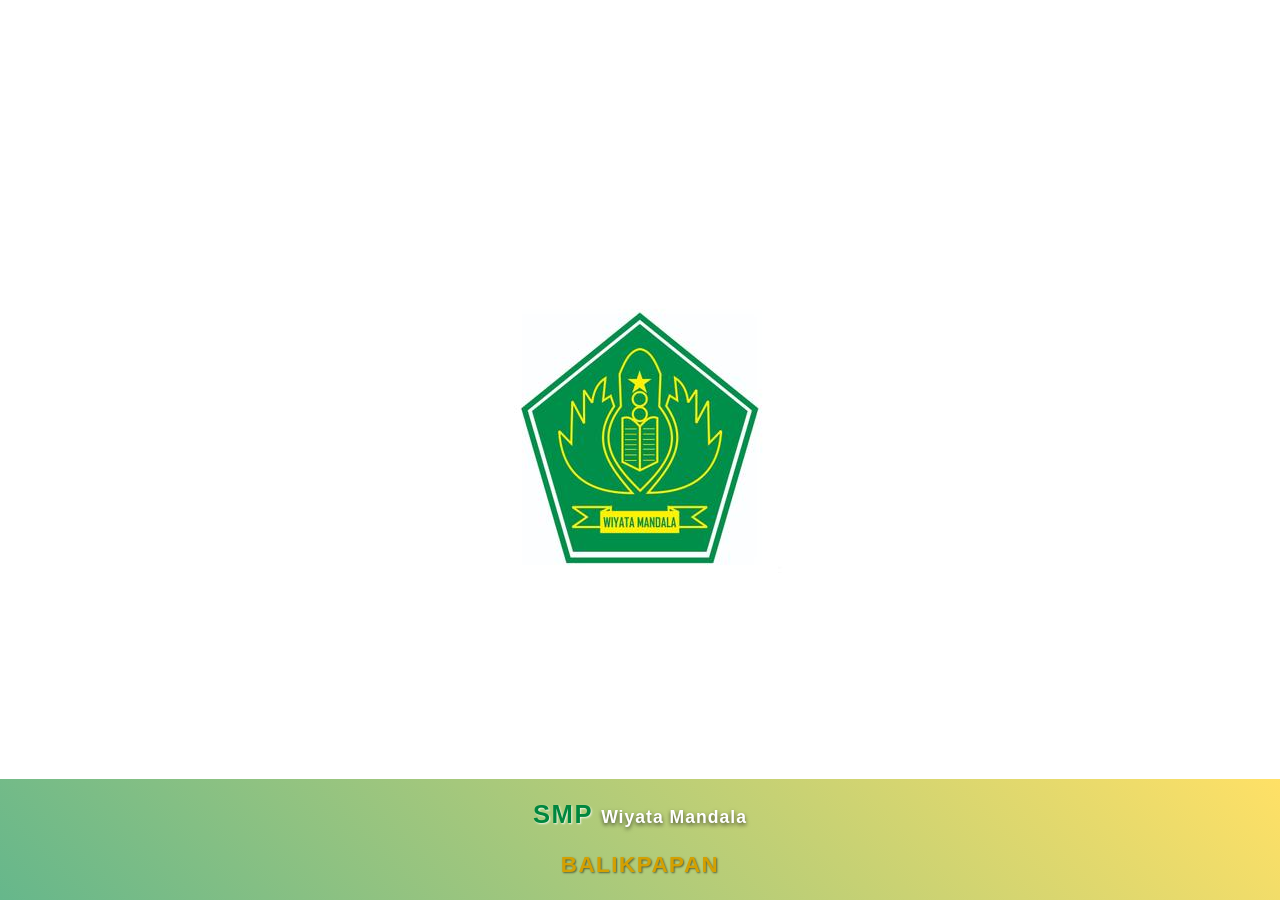
<file: index.html>
<!DOCTYPE html>
<html lang="en">
<head>
    <meta charset="UTF-8">
    <meta http-equiv="X-UA-Compatible" content="IE=edge">
    <meta name="viewport" content="width=device-width, initial-scale=1.0">
    <title>SMP WIYATA MANDALA</title>
    <link rel="icon" type="image/png" href="gbr/logo wm.jpg">
    <link rel="stylesheet" href="index.css">
</head>
<body>

    <section class="home" id="home">
        <a href="utama.html"><input type="image" class="btn-logo" src="gbr/logo wm.jpg"></a>
    </section>
    <footer>
        <div class="footer">
            <h4><span class="title1"> SMP </span><span class="title2"> Wiyata Mandala </span></h4>
            <h3 class="title3"> Balikpapan </h3>
        </div>
    </footer>
</body>
</html>
</file>
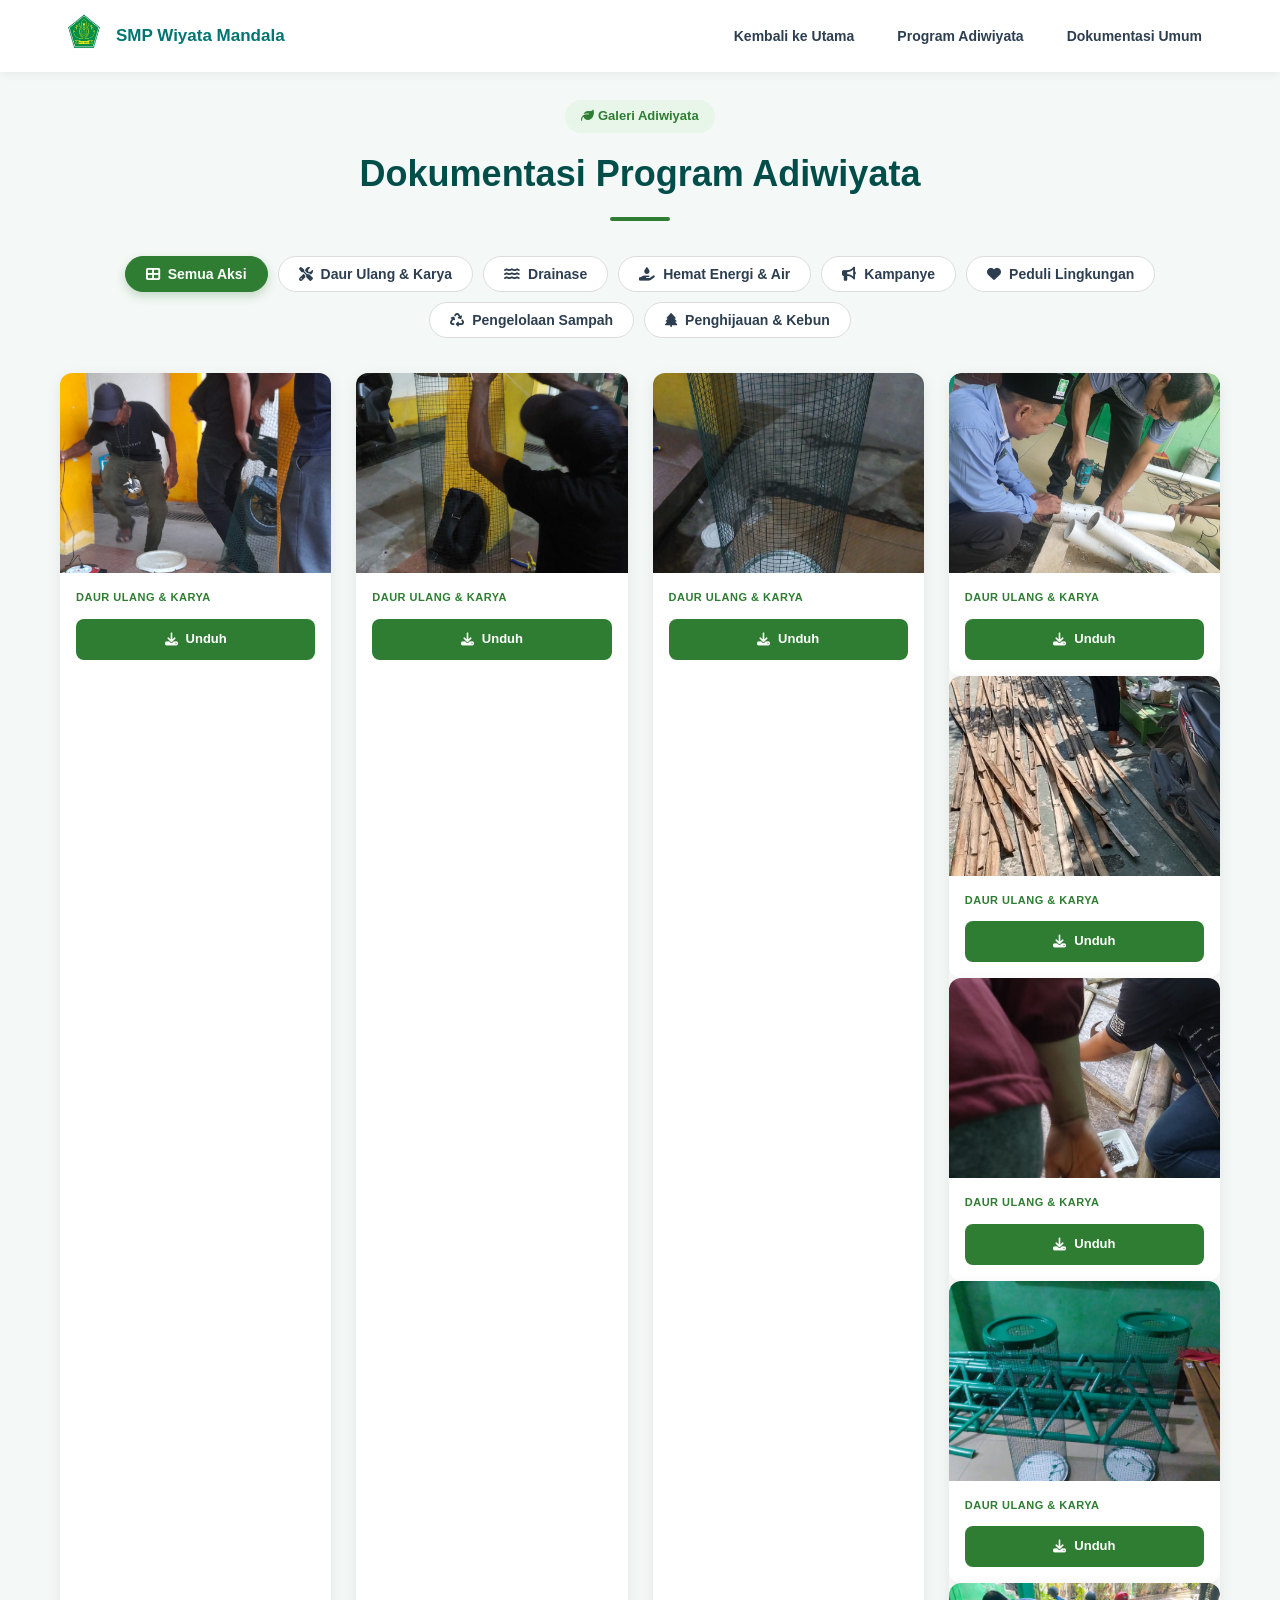
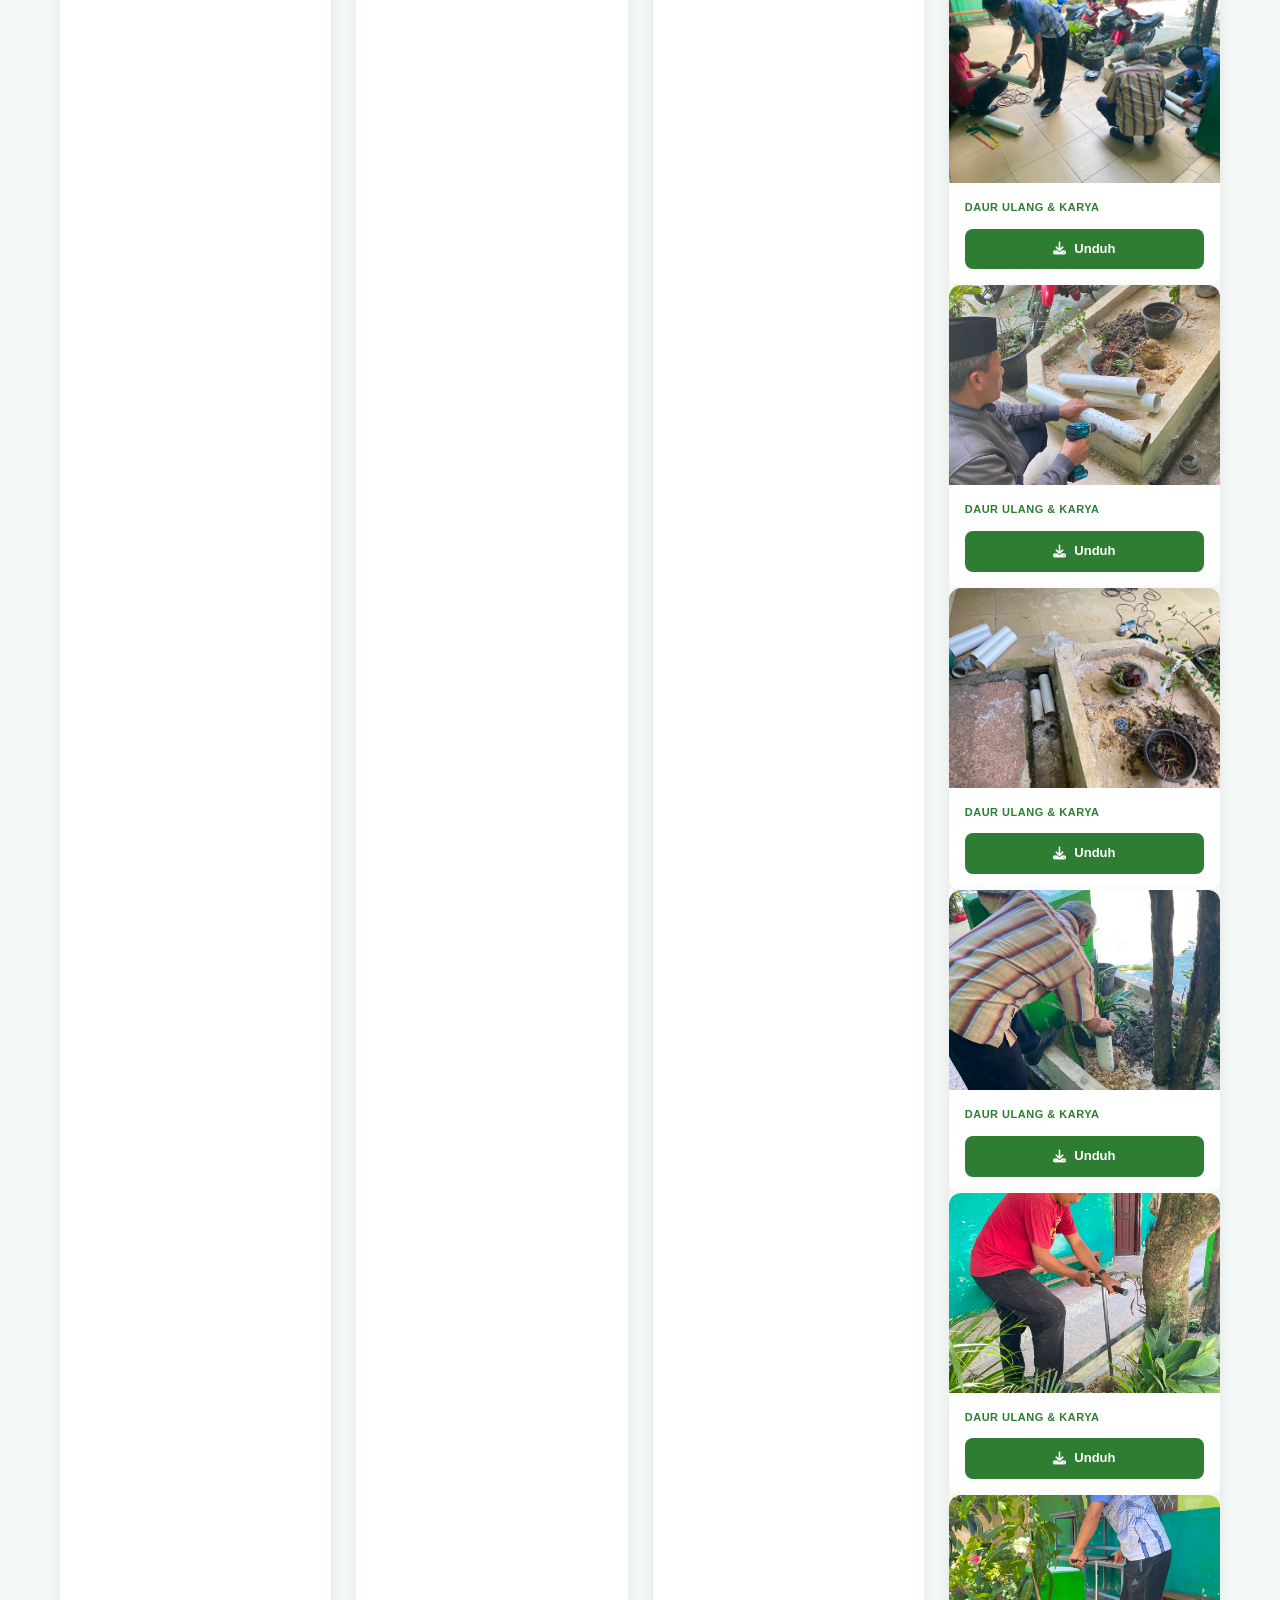
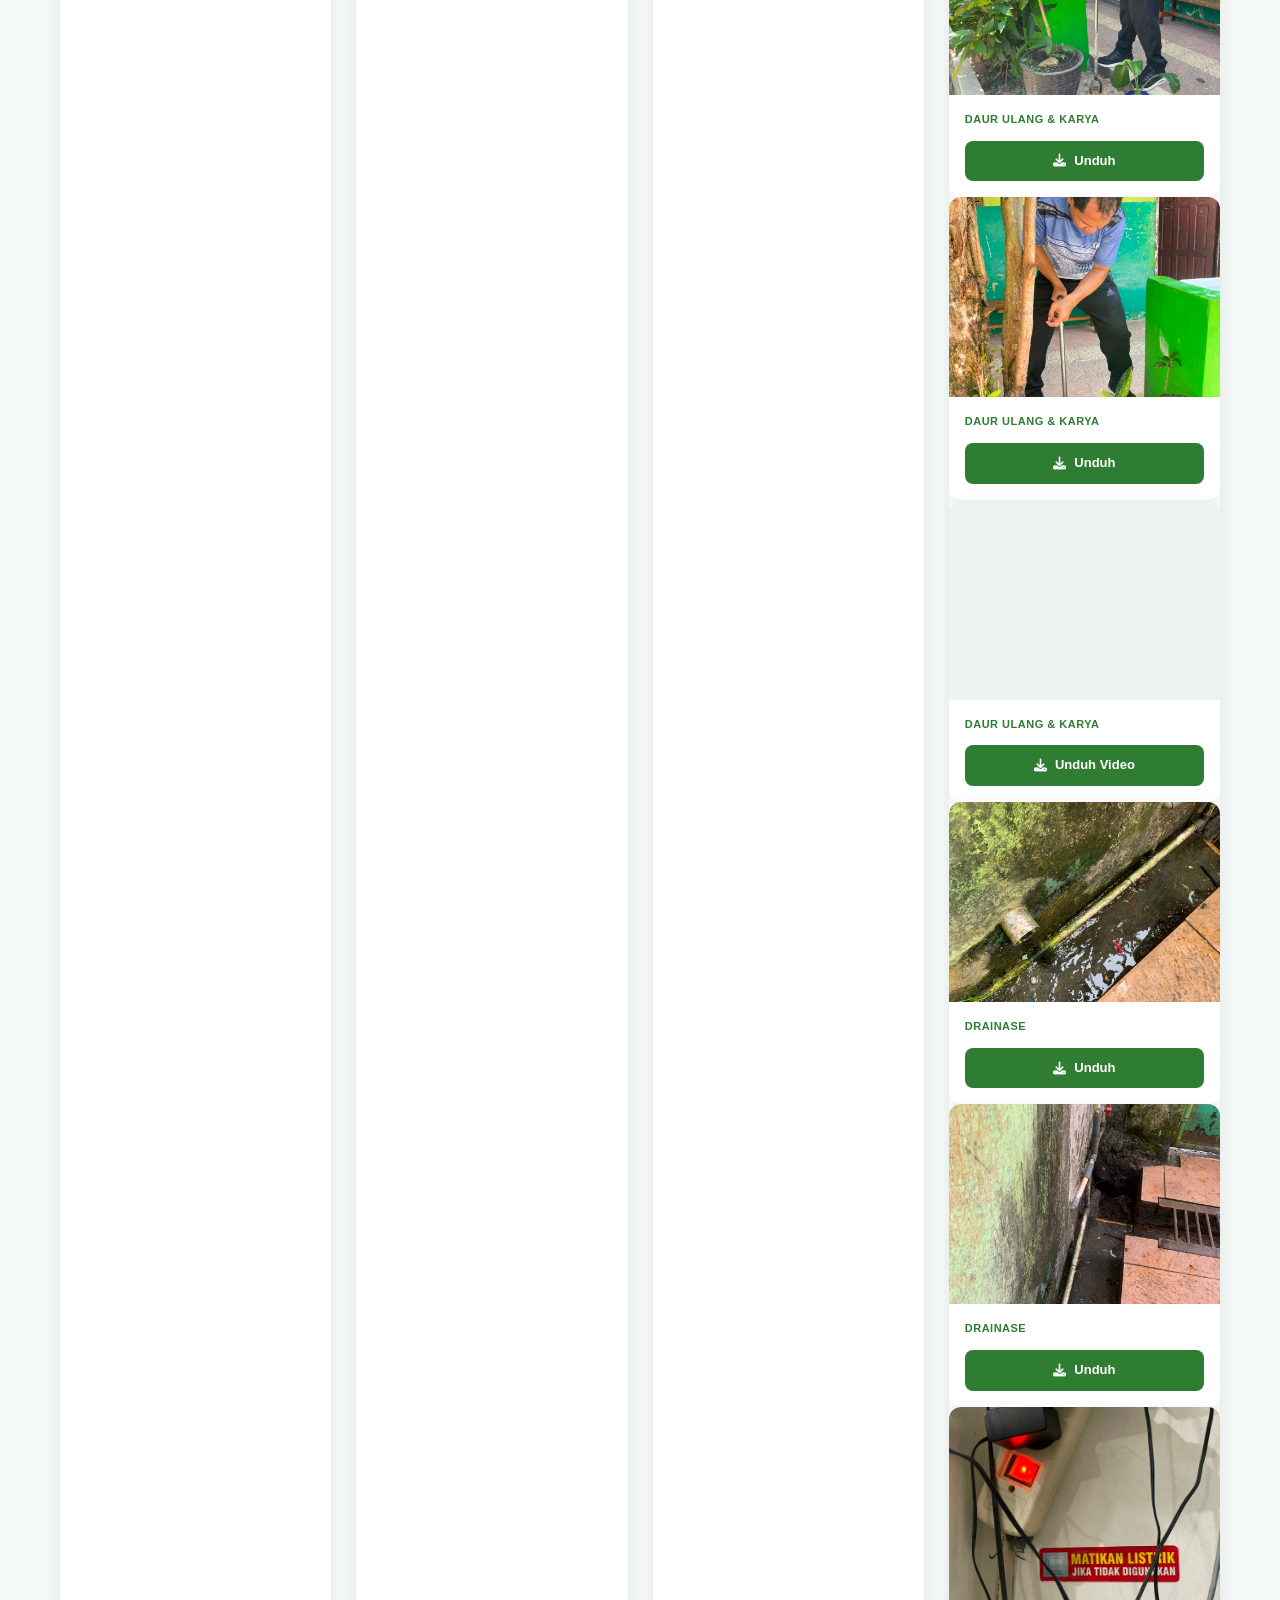
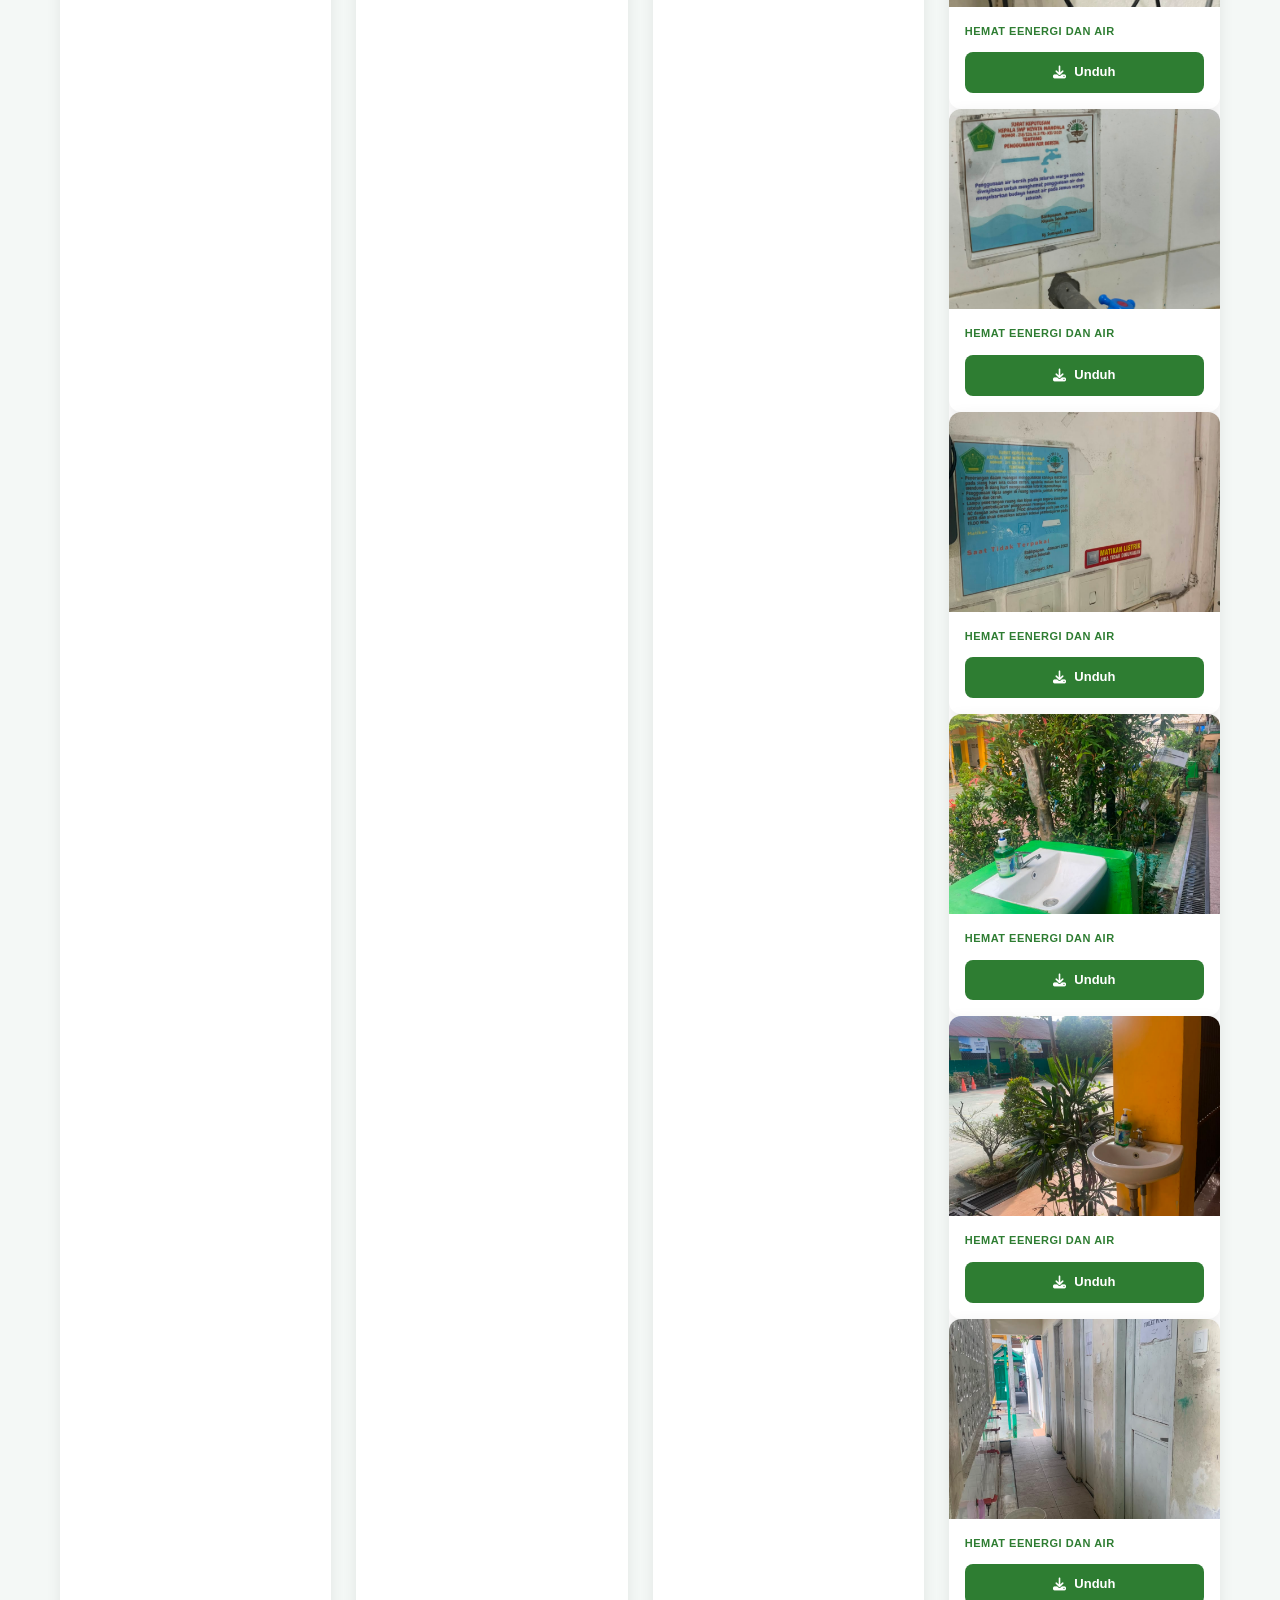
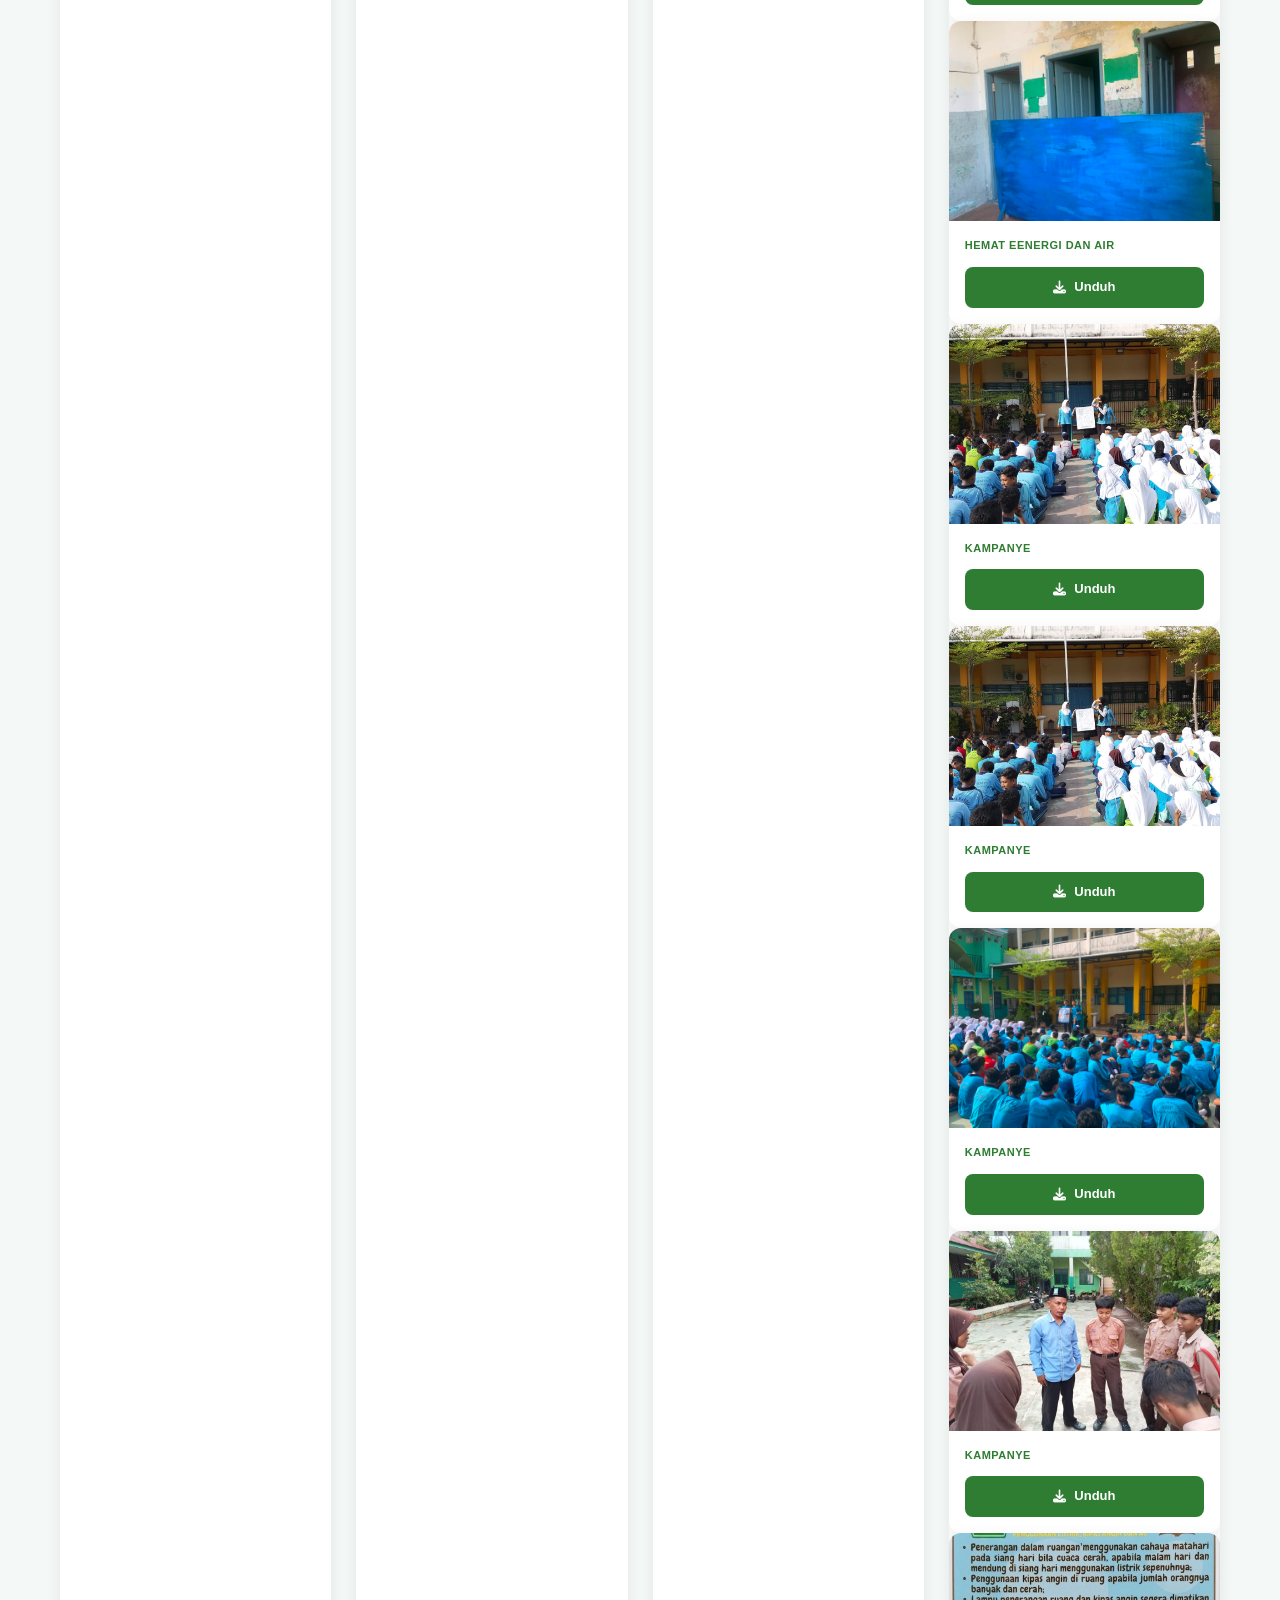
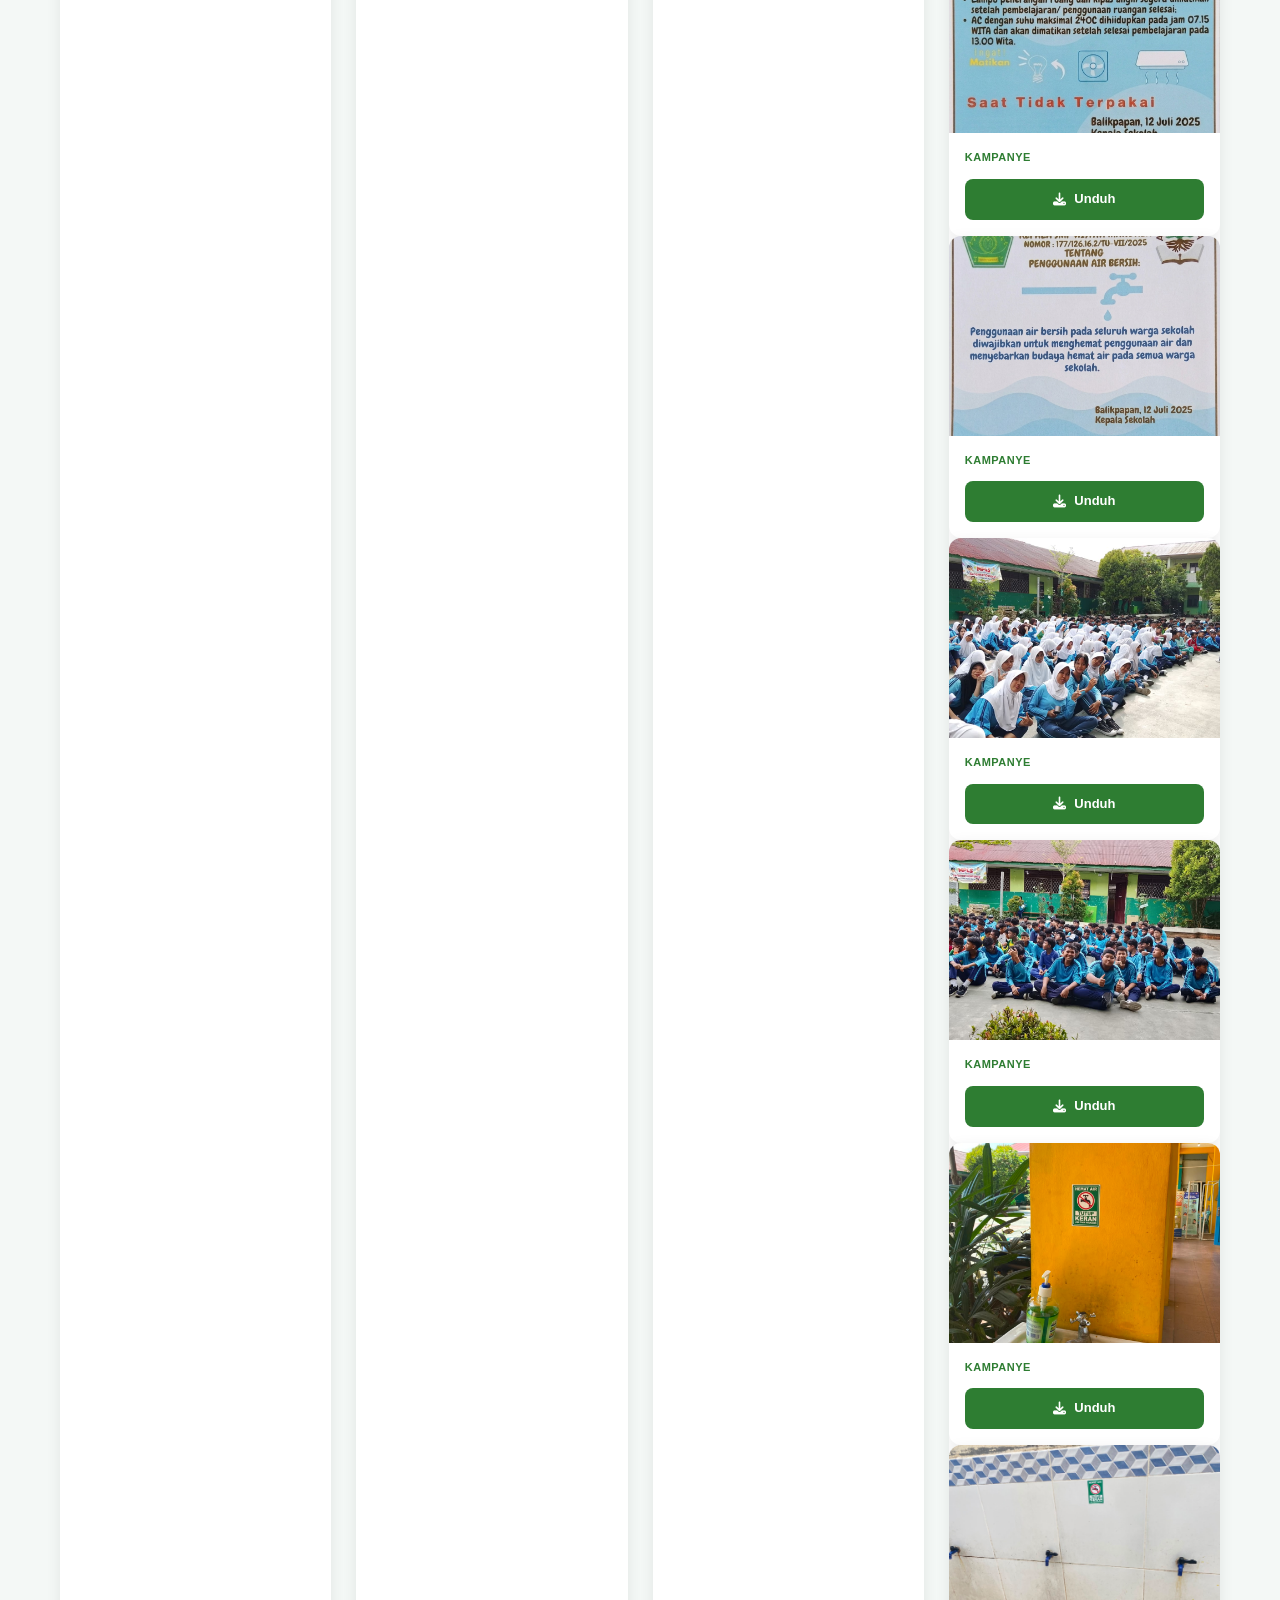
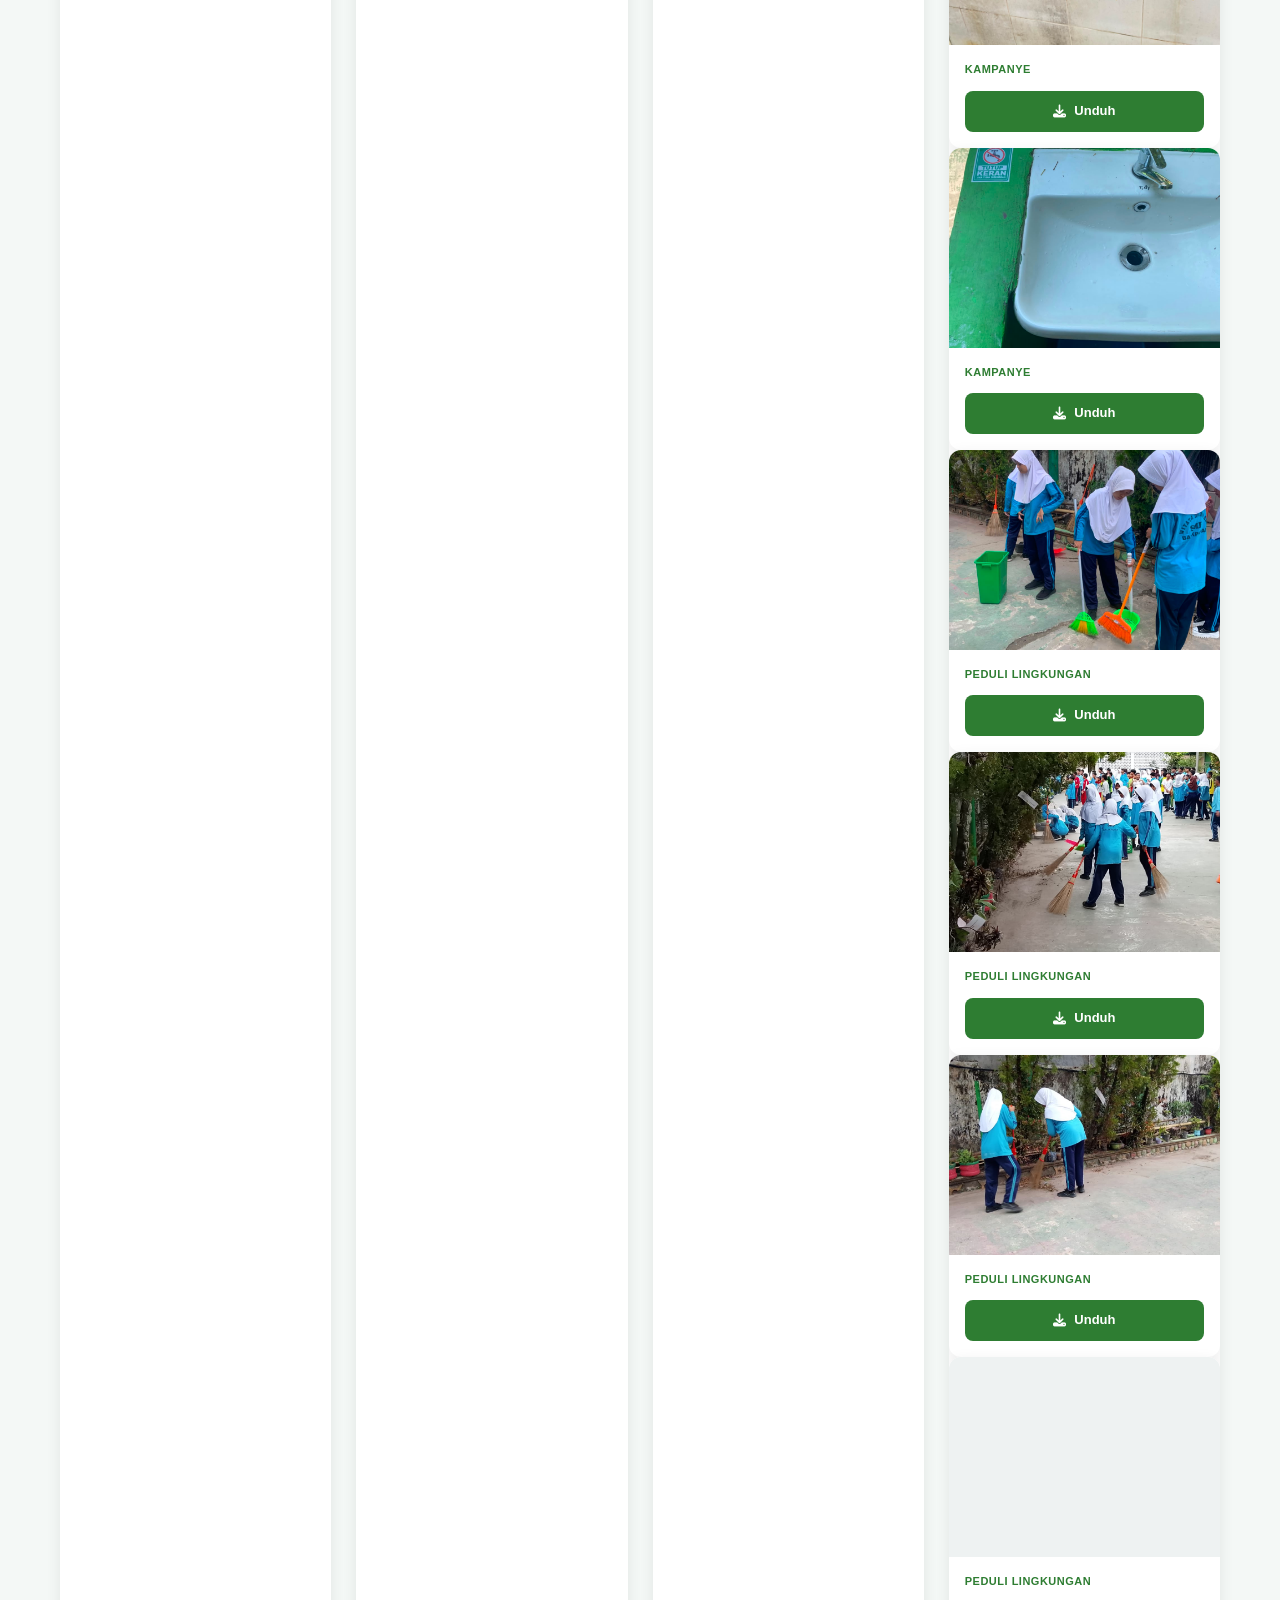
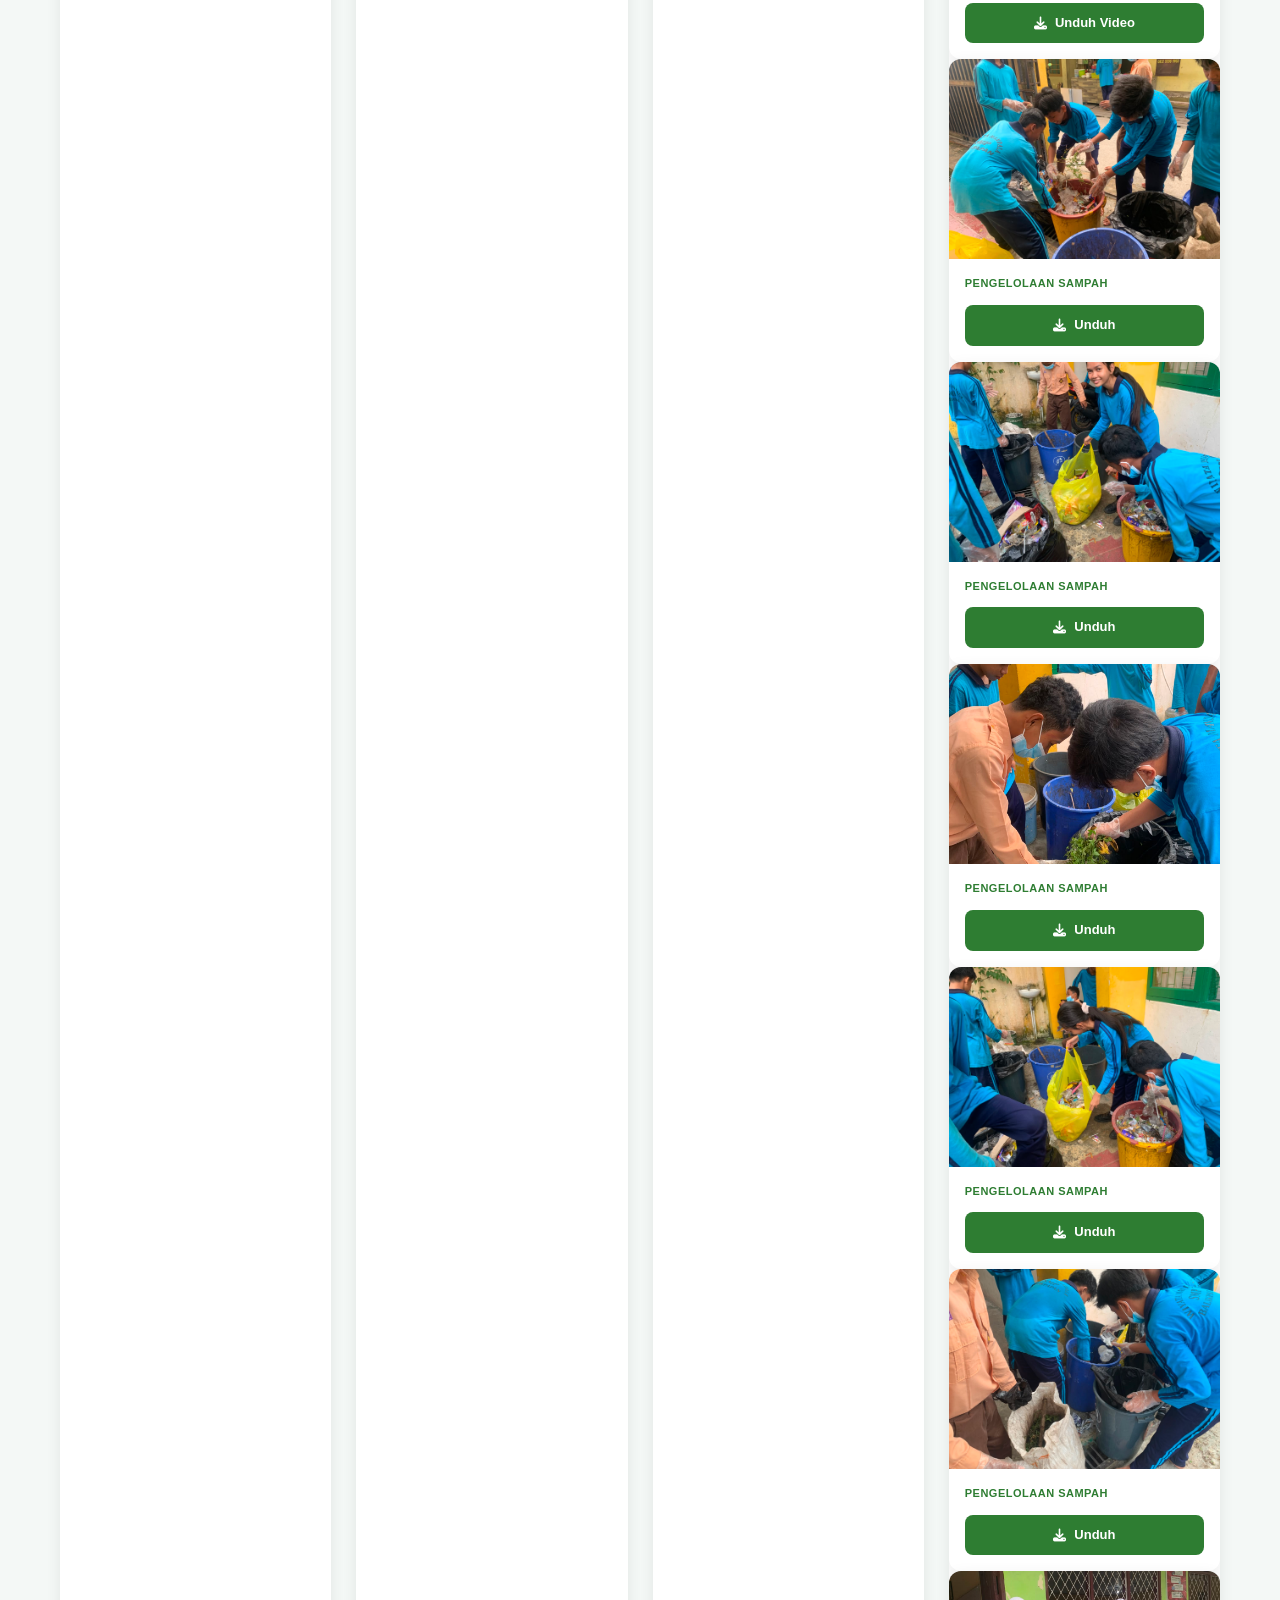
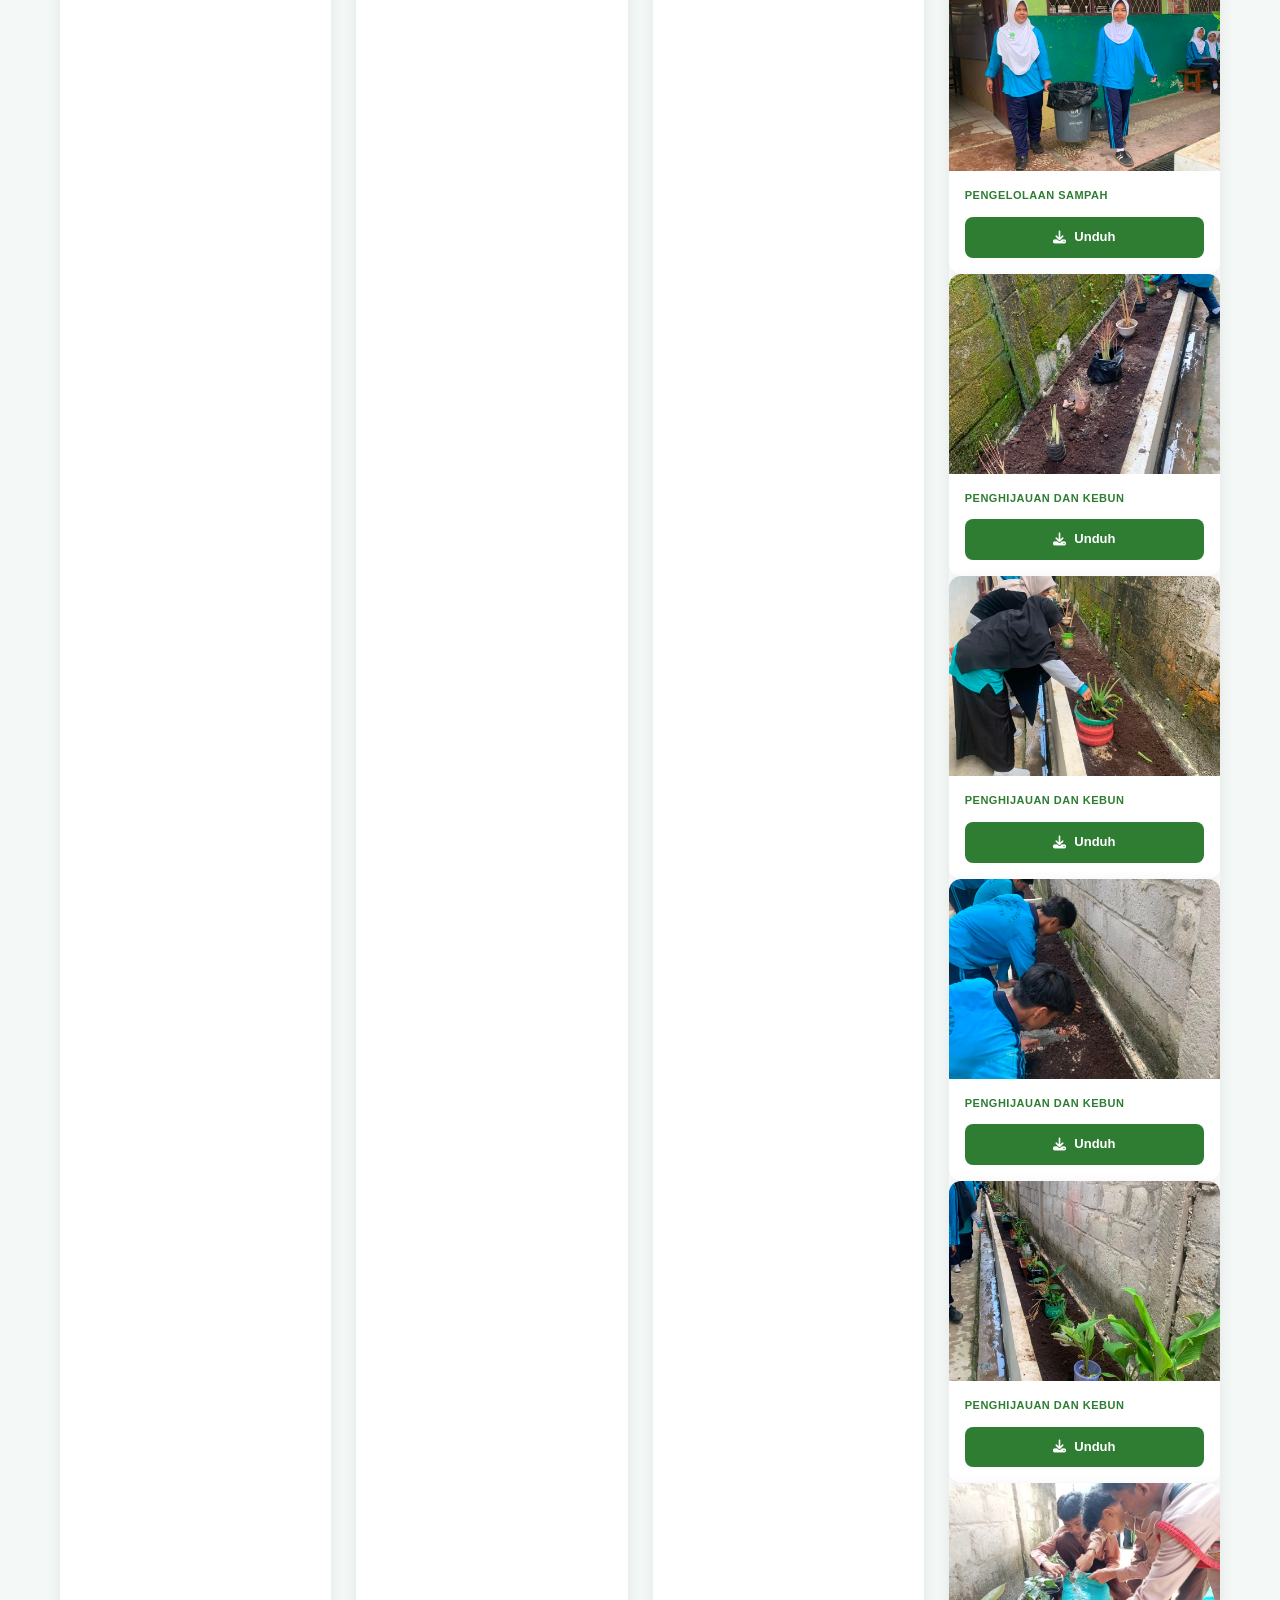
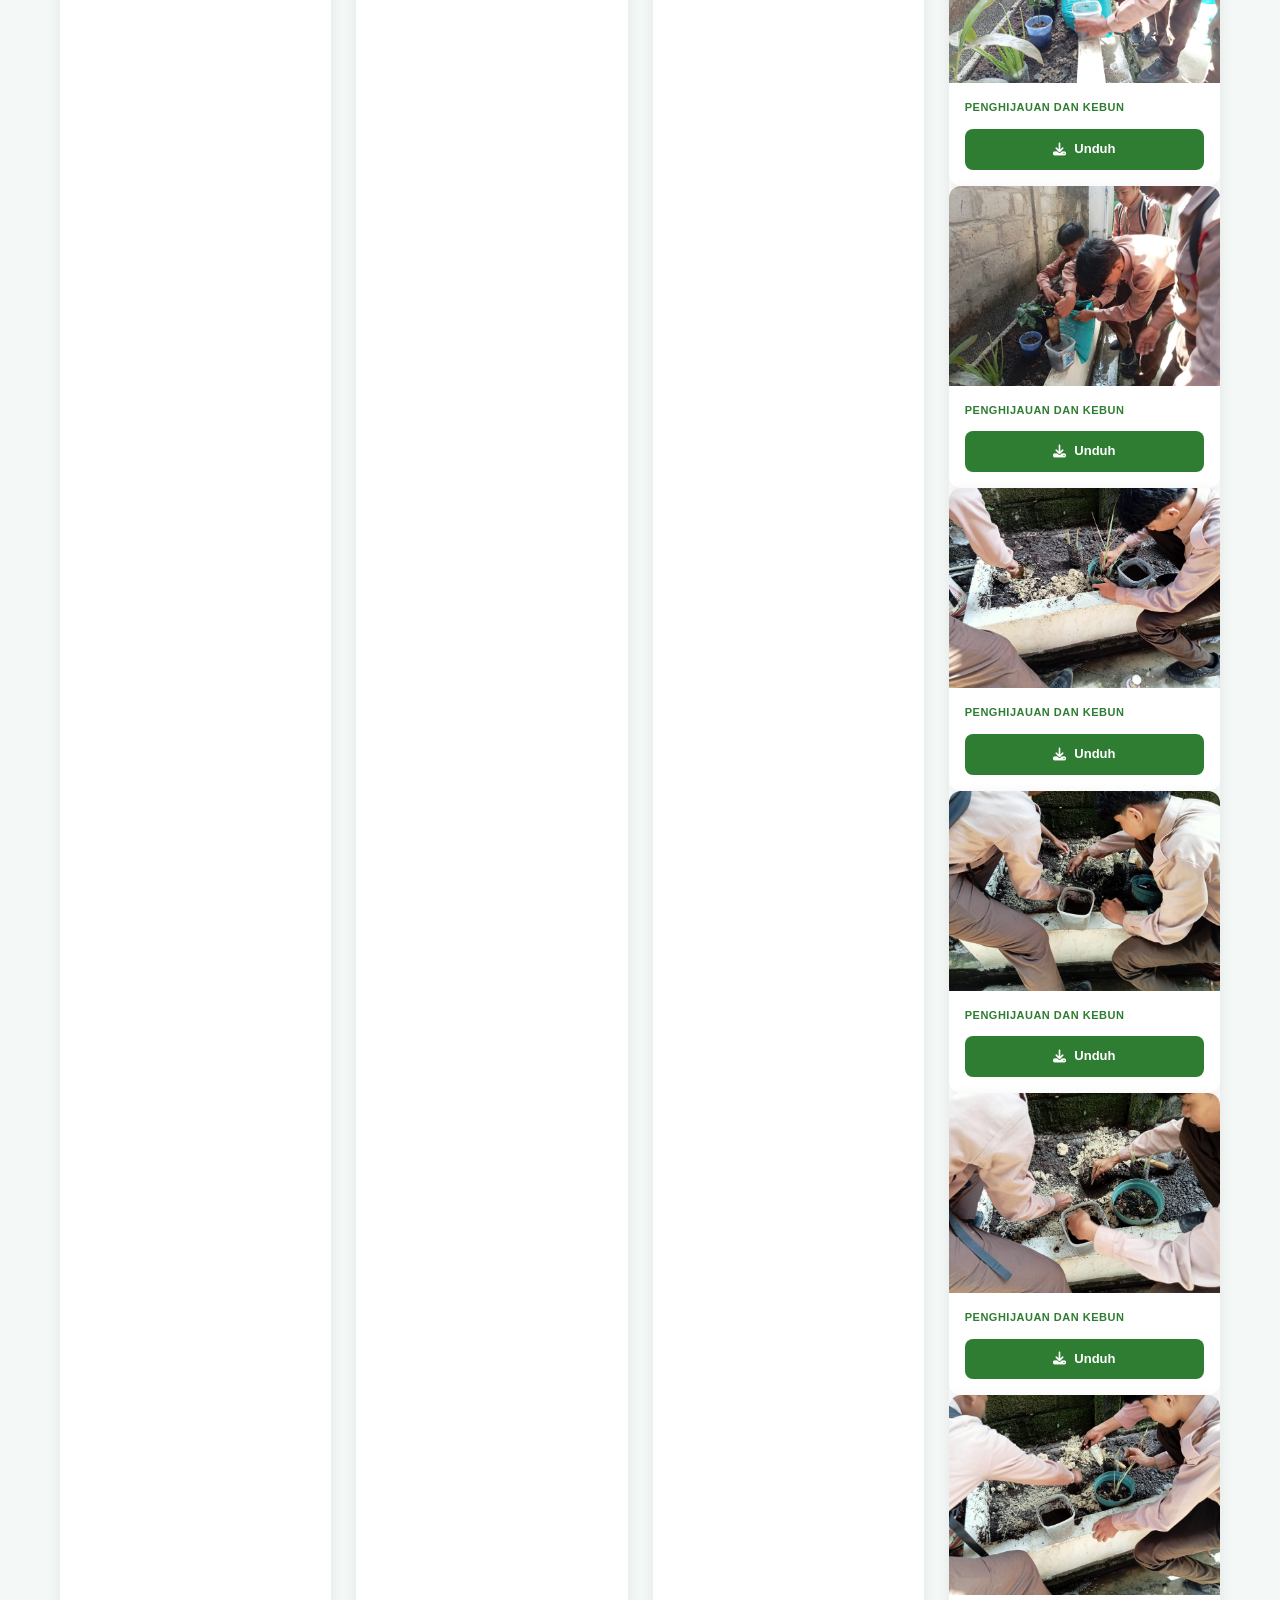
<file: dokumentasi-adiwiyata.html>
<!DOCTYPE html>
<html lang="id">
<head>
    <meta charset="UTF-8">
    <meta name="viewport" content="width=device-width, initial-scale=1.0">
    <title>Dokumentasi Adiwiyata - SMP Wiyata Mandala</title>
    <link rel="icon" type="image/png" href="gbr/logo wm.jpg">
    <link rel="stylesheet" href="dokumentasi-adiwiyata.css">
    <link rel="stylesheet" href="https://cdnjs.cloudflare.com/ajax/libs/font-awesome/6.4.2/css/all.min.css">
</head>
<body>

    <!-- NAVBAR -->
    <header>
        <div class="logo">
            <a href="utama.html">
                <img src="gbr/logo wm.jpg" alt="Logo WM">
            </a>
            <span class="logo-title">SMP Wiyata Mandala</span>
        </div>
        <div class="menu-toggle" id="menu-toggle">
            <i class="fas fa-bars"></i>
        </div>
        <nav>
            <ul class="nav-links">
                <li><a href="utama.html">Kembali ke Utama</a></li>
                <li><a href="adiwiyata.html">Program Adiwiyata</a></li>
                <li><a href="dokumentasi.html">Dokumentasi Umum</a></li>
            </ul>
        </nav>
    </header>

    <!-- MAIN CONTAINER -->
    <main class="adiwiyata-page">
        <!-- HEADER SECTION -->
        <div class="page-header">
            <span class="badge-tag"><i class="fas fa-leaf"></i> Galeri Adiwiyata</span>
            <h2>Dokumentasi Program Adiwiyata</h2>
            <div class="underline"></div>
        </div>

        <!-- FILTER TAB -->
        <div class="filter-wrapper">
            <button class="filter-btn active" data-category="all">
                <i class="fas fa-th-large"></i> Semua Aksi
            </button>
            <button class="filter-btn" data-category="karya">
                <i class="fas fa-tools"></i> Daur Ulang & Karya
            </button>
            <button class="filter-btn" data-category="drainase">
                <i class="fas fa-water"></i> Drainase
            </button>
            <button class="filter-btn" data-category="konservasi">
                <i class="fas fa-hand-holding-water"></i> Hemat Energi & Air
            </button>
            <button class="filter-btn" data-category="kampanye">
                <i class="fas fa-bullhorn"></i> Kampanye
            </button>
            <button class="filter-btn" data-category="peduli">
                <i class="fas fa-heart"></i> Peduli Lingkungan
            </button>
            <button class="filter-btn" data-category="sampah">
                <i class="fas fa-recycle"></i> Pengelolaan Sampah
            </button>
            <button class="filter-btn" data-category="penghijauan">
                <i class="fas fa-tree"></i> Penghijauan & Kebun
            </button>
        </div>

        <!-- GALLERY GRID -->
        <div class="gallery-grid">

            <!-- DAUR ULANG & KARYA -->
            <div class="gallery-card" data-category="karya">
                <div class="media-container" onclick="bukaModal('gbr/adiwiyata/daur ulang & karya/duk1.jpeg')">
                    <img src="gbr/adiwiyata/daur ulang & karya/duk1.jpeg" alt="Daur Ulang 1">
                    <div class="media-overlay">
                        <i class="fas fa-search-plus"></i>
                    </div>
                </div>
                <div class="card-body">
                    <span class="card-tag tag-green">Daur Ulang & Karya</span>
                    <a href="gbr/adiwiyata/daur ulang & karya/duk1.jpeg" download="Daur_Ulang_1.jpeg" class="btn-download" onclick="unduhGambar(event, 'gbr/adiwiyata/daur ulang & karya/duk1.jpeg', 'Daur_Ulang_1.jpeg')">
                        <i class="fas fa-download"></i> Unduh
                    </a>
                </div>
            </div>
            <div class="gallery-card" data-category="karya">
                <div class="media-container" onclick="bukaModal('gbr/adiwiyata/daur ulang & karya/duk2.jpeg')">
                    <img src="gbr/adiwiyata/daur ulang & karya/duk2.jpeg" alt="Daur Ulang 2">
                    <div class="media-overlay">
                        <i class="fas fa-search-plus"></i>
                    </div>
                </div>
                <div class="card-body">
                    <span class="card-tag tag-green">Daur Ulang & Karya</span>
                    <a href="gbr/adiwiyata/daur ulang & karya/duk2.jpeg" download="Daur_Ulang_2.jpeg" class="btn-download" onclick="unduhGambar(event, 'gbr/adiwiyata/daur ulang & karya/duk2.jpeg', 'Daur_Ulang_2.jpeg')">
                        <i class="fas fa-download"></i> Unduh
                    </a>
                </div>
            </div>
            <div class="gallery-card" data-category="karya">
                <div class="media-container" onclick="bukaModal('gbr/adiwiyata/daur ulang & karya/duk3.jpeg')">
                    <img src="gbr/adiwiyata/daur ulang & karya/duk3.jpeg" alt="Daur Ulang 3">
                    <div class="media-overlay">
                        <i class="fas fa-search-plus"></i>
                    </div>
                </div>
                <div class="card-body">
                    <span class="card-tag tag-green">Daur Ulang & Karya</span>
                    <a href="gbr/adiwiyata/daur ulang & karya/duk3.jpeg" download="Daur_Ulang_3.jpeg" class="btn-download" onclick="unduhGambar(event, 'gbr/adiwiyata/daur ulang & karya/duk3.jpeg', 'Daur_Ulang_3.jpeg')">
                        <i class="fas fa-download"></i> Unduh
                    </a>
                </div>
            </div>
            <div class="gallery-card" data-category="karya">
            <div class="gallery-card" data-category="karya">
                <div class="media-container" onclick="bukaModal('gbr/adiwiyata/daur ulang & karya/duk5.jpeg')">
                    <img src="gbr/adiwiyata/daur ulang & karya/duk5.jpeg" alt="Daur Ulang 4">
                    <div class="media-overlay">
                        <i class="fas fa-search-plus"></i>
                    </div>
                </div>
                <div class="card-body">
                    <span class="card-tag tag-green">Daur Ulang & Karya</span>
                    <a href="gbr/adiwiyata/daur ulang & karya/duk5.jpeg" download="Daur_Ulang_4.jpeg" class="btn-download" onclick="unduhGambar(event, 'gbr/adiwiyata/daur ulang & karya/duk4.jpeg', 'Daur_Ulang_4.jpeg')">
                        <i class="fas fa-download"></i> Unduh
                    </a>
                </div>
            </div>
            <div class="gallery-card" data-category="karya">
                <div class="media-container" onclick="bukaModal('gbr/adiwiyata/daur ulang & karya/duk6.jpeg')">
                    <img src="gbr/adiwiyata/daur ulang & karya/duk6.jpeg" alt="Daur Ulang 4">
                    <div class="media-overlay">
                        <i class="fas fa-search-plus"></i>
                    </div>
                </div>
                <div class="card-body">
                    <span class="card-tag tag-green">Daur Ulang & Karya</span>
                    <a href="gbr/adiwiyata/daur ulang & karya/duk6.jpeg" download="Daur_Ulang_4.jpeg" class="btn-download" onclick="unduhGambar(event, 'gbr/adiwiyata/daur ulang & karya/duk4.jpeg', 'Daur_Ulang_4.jpeg')">
                        <i class="fas fa-download"></i> Unduh
                    </a>
                </div>
            </div>
            <div class="gallery-card" data-category="karya">
                <div class="media-container" onclick="bukaModal('gbr/adiwiyata/daur ulang & karya/duk8.jpeg')">
                    <img src="gbr/adiwiyata/daur ulang & karya/duk8.jpeg" alt="Daur Ulang 4">
                    <div class="media-overlay">
                        <i class="fas fa-search-plus"></i>
                    </div>
                </div>
                <div class="card-body">
                    <span class="card-tag tag-green">Daur Ulang & Karya</span>
                    <a href="gbr/adiwiyata/daur ulang & karya/duk8.jpeg" download="Daur_Ulang_4.jpeg" class="btn-download" onclick="unduhGambar(event, 'gbr/adiwiyata/daur ulang & karya/duk4.jpeg', 'Daur_Ulang_4.jpeg')">
                        <i class="fas fa-download"></i> Unduh
                    </a>
                </div>
            </div>
            <div class="gallery-card" data-category="karya">
                <div class="media-container" onclick="bukaModal('gbr/adiwiyata/daur ulang & karya/duk9.jpeg')">
                    <img src="gbr/adiwiyata/daur ulang & karya/duk9.jpeg" alt="Daur Ulang 4">
                    <div class="media-overlay">
                        <i class="fas fa-search-plus"></i>
                    </div>
                </div>
                <div class="card-body">
                    <span class="card-tag tag-green">Daur Ulang & Karya</span>
                    <a href="gbr/adiwiyata/daur ulang & karya/duk9.jpeg" download="Daur_Ulang_4.jpeg" class="btn-download" onclick="unduhGambar(event, 'gbr/adiwiyata/daur ulang & karya/duk4.jpeg', 'Daur_Ulang_4.jpeg')">
                        <i class="fas fa-download"></i> Unduh
                    </a>
                </div>
            </div>
            <div class="gallery-card" data-category="karya">
                <div class="media-container" onclick="bukaModal('gbr/adiwiyata/daur ulang & karya/duk10.jpeg')">
                    <img src="gbr/adiwiyata/daur ulang & karya/duk10.jpeg" alt="Daur Ulang 4">
                    <div class="media-overlay">
                        <i class="fas fa-search-plus"></i>
                    </div>
                </div>
                <div class="card-body">
                    <span class="card-tag tag-green">Daur Ulang & Karya</span>
                    <a href="gbr/adiwiyata/daur ulang & karya/duk10.jpeg" download="Daur_Ulang_4.jpeg" class="btn-download" onclick="unduhGambar(event, 'gbr/adiwiyata/daur ulang & karya/duk4.jpeg', 'Daur_Ulang_4.jpeg')">
                        <i class="fas fa-download"></i> Unduh
                    </a>
                </div>
            </div>
            <div class="gallery-card" data-category="karya">
                <div class="media-container" onclick="bukaModal('gbr/adiwiyata/daur ulang & karya/duk12.jpeg')">
                    <img src="gbr/adiwiyata/daur ulang & karya/duk12.jpeg" alt="Daur Ulang 4">
                    <div class="media-overlay">
                        <i class="fas fa-search-plus"></i>
                    </div>
                </div>
                <div class="card-body">
                    <span class="card-tag tag-green">Daur Ulang & Karya</span>
                    <a href="gbr/adiwiyata/daur ulang & karya/duk12.jpeg" download="Daur_Ulang_4.jpeg" class="btn-download" onclick="unduhGambar(event, 'gbr/adiwiyata/daur ulang & karya/duk4.jpeg', 'Daur_Ulang_4.jpeg')">
                        <i class="fas fa-download"></i> Unduh
                    </a>
                </div>
            </div>
            <div class="gallery-card" data-category="karya">
                <div class="media-container" onclick="bukaModal('gbr/adiwiyata/daur ulang & karya/pk38.jpeg')">
                    <img src="gbr/adiwiyata/daur ulang & karya/pk38.jpeg" alt="Daur Ulang 4">
                    <div class="media-overlay">
                        <i class="fas fa-search-plus"></i>
                    </div>
                </div>
                <div class="card-body">
                    <span class="card-tag tag-green">Daur Ulang & Karya</span>
                    <a href="gbr/adiwiyata/daur ulang & karya/pk38.jpeg" download="Daur_Ulang_4.jpeg" class="btn-download" onclick="unduhGambar(event, 'gbr/adiwiyata/daur ulang & karya/pk38.jpeg', 'Daur_Ulang_4.jpeg')">
                        <i class="fas fa-download"></i> Unduh
                    </a>
                </div>
            </div>
            <div class="gallery-card" data-category="karya">
                <div class="media-container" onclick="bukaModal('gbr/adiwiyata/daur ulang & karya/pk39.jpeg')">
                    <img src="gbr/adiwiyata/daur ulang & karya/pk39.jpeg" alt="Daur Ulang 4">
                    <div class="media-overlay">
                        <i class="fas fa-search-plus"></i>
                    </div>
                </div>
                <div class="card-body">
                    <span class="card-tag tag-green">Daur Ulang & Karya</span>
                    <a href="gbr/adiwiyata/daur ulang & karya/pk39.jpeg" download="Daur_Ulang_4.jpeg" class="btn-download" onclick="unduhGambar(event, 'gbr/adiwiyata/daur ulang & karya/pk39.jpeg', 'Daur_Ulang_4.jpeg')">
                        <i class="fas fa-download"></i> Unduh
                    </a>
                </div>
            </div>
            <div class="gallery-card" data-category="karya">
                <div class="media-container" onclick="bukaModal('gbr/adiwiyata/daur ulang & karya/pk40.jpeg')">
                    <img src="gbr/adiwiyata/daur ulang & karya/pk40.jpeg" alt="Daur Ulang 4">
                    <div class="media-overlay">
                        <i class="fas fa-search-plus"></i>
                    </div>
                </div>
                <div class="card-body">
                    <span class="card-tag tag-green">Daur Ulang & Karya</span>
                    <a href="gbr/adiwiyata/daur ulang & karya/pk40.jpeg" download="Daur_Ulang_4.jpeg" class="btn-download" onclick="unduhGambar(event, 'gbr/adiwiyata/daur ulang & karya/pk40.jpeg', 'Daur_Ulang_4.jpeg')">
                        <i class="fas fa-download"></i> Unduh
                    </a>
                </div>
            </div>
            <div class="gallery-card" data-category="karya">
                <div class="media-container" onclick="bukaModal('gbr/adiwiyata/daur ulang & karya/pk41.jpeg')">
                    <img src="gbr/adiwiyata/daur ulang & karya/pk41.jpeg" alt="Daur Ulang 4">
                    <div class="media-overlay">
                        <i class="fas fa-search-plus"></i>
                    </div>
                </div>
                <div class="card-body">
                    <span class="card-tag tag-green">Daur Ulang & Karya</span>
                    <a href="gbr/adiwiyata/daur ulang & karya/pk41.jpeg" download="Daur_Ulang_4.jpeg" class="btn-download" onclick="unduhGambar(event, 'gbr/adiwiyata/daur ulang & karya/pk41.jpeg', 'Daur_Ulang_4.jpeg')">
                        <i class="fas fa-download"></i> Unduh
                    </a>
                </div>
            </div>
            <div class="gallery-card" data-category="karya">
                <div class="media-container" onclick="bukaModal('gbr/adiwiyata/daur ulang & karya/pk42.jpeg')">
                    <img src="gbr/adiwiyata/daur ulang & karya/pk42.jpeg" alt="Daur Ulang 4">
                    <div class="media-overlay">
                        <i class="fas fa-search-plus"></i>
                    </div>
                </div>
                <div class="card-body">
                    <span class="card-tag tag-green">Daur Ulang & Karya</span>
                    <a href="gbr/adiwiyata/daur ulang & karya/pk42.jpeg" download="Daur_Ulang_4.jpeg" class="btn-download" onclick="unduhGambar(event, 'gbr/adiwiyata/daur ulang & karya/pk42.jpeg', 'Daur_Ulang_4.jpeg')">
                        <i class="fas fa-download"></i> Unduh
                    </a>
                </div>
            </div>
            <div class="gallery-card" data-category="karya">
                <div class="media-container" onclick="bukaModalMedia('gbr/adiwiyata/daur ulang & karya/pk43.mp4', 'video')">
                    <video src="gbr/adiwiyata/daur ulang & karya/pk43.mp4" muted loop playsinline></video>
                    <div class="media-overlay"><i class="fas fa-play-circle"></i></div>
                </div>
                <div class="card-body">
                    <span class="card-tag tag-green">Daur Ulang & Karya</span>
                    <a href="gbr/adiwiyata/daur ulang & karya/pk43.mp4" download="karya.mp4" class="btn-download" onclick="unduhGambar(event, 'gbr/adiwiyata/daur ulang & karya/pk43.mp4', 'karya.mp4')">
                        <i class="fas fa-download"></i> Unduh Video
                    </a>
                </div>
            </div>

            <!-- DRAINASE -->
            <div class="gallery-card" data-category="drainase">
                <div class="media-container" onclick="bukaModal('gbr/adiwiyata/drainase/d1.jpeg')">
                    <img src="gbr/adiwiyata/drainase/d1.jpeg" alt="drainase">
                    <div class="media-overlay">
                        <i class="fas fa-search-plus"></i>
                    </div>
                </div>
                <div class="card-body">
                    <span class="card-tag tag-green">Drainase</span>
                    <a href="gbr/adiwiyata/drainase/d1.jpeg" download="drainase.jpeg" class="btn-download" onclick="unduhGambar(event, 'gbr/adiwiyata/drainase/d1.jpeg', 'drainase.jpeg')">
                        <i class="fas fa-download"></i> Unduh
                    </a>
                </div>
            </div>
            <div class="gallery-card" data-category="drainase">
                <div class="media-container" onclick="bukaModal('gbr/adiwiyata/drainase/d2.jpeg')">
                    <img src="gbr/adiwiyata/drainase/d2.jpeg" alt="drainase">
                    <div class="media-overlay">
                        <i class="fas fa-search-plus"></i>
                    </div>
                </div>
                <div class="card-body">
                    <span class="card-tag tag-green">Drainase</span>
                    <a href="gbr/adiwiyata/drainase/d2.jpeg" download="drainase.jpeg" class="btn-download" onclick="unduhGambar(event, 'gbr/adiwiyata/drainase/d2.jpeg', 'drainase.jpeg')">
                        <i class="fas fa-download"></i> Unduh
                    </a>
                </div>
            </div>

            <!-- HEMAT ENERGI & AIR -->
            <div class="gallery-card" data-category="konservasi">
                <div class="media-container" onclick="bukaModal('gbr/adiwiyata/hemat energi dan air/hea1.jpeg')">
                    <img src="gbr/adiwiyata/hemat energi dan air/hea1.jpeg" alt="drainase">
                    <div class="media-overlay">
                        <i class="fas fa-search-plus"></i>
                    </div>
                </div>
                <div class="card-body">
                    <span class="card-tag tag-green">Hemat Eenergi dan Air</span>
                    <a href="gbr/adiwiyata/hemat energi dan air/hea1.jpeg" download="konservasi.jpeg" class="btn-download" onclick="unduhGambar(event, 'gbr/adiwiyata/hemat energi dan air/hea1.jpeg', 'konservasi.jpeg')">
                        <i class="fas fa-download"></i> Unduh
                    </a>
                </div>
            </div>
            <div class="gallery-card" data-category="konservasi">
                <div class="media-container" onclick="bukaModal('gbr/adiwiyata/hemat energi dan air/hea2.jpeg')">
                    <img src="gbr/adiwiyata/hemat energi dan air/hea2.jpeg" alt="drainase">
                    <div class="media-overlay">
                        <i class="fas fa-search-plus"></i>
                    </div>
                </div>
                <div class="card-body">
                    <span class="card-tag tag-green">Hemat Eenergi dan Air</span>
                    <a href="gbr/adiwiyata/hemat energi dan air/hea2.jpeg" download="konservasi.jpeg" class="btn-download" onclick="unduhGambar(event, 'gbr/adiwiyata/hemat energi dan air/hea2.jpeg', 'konservasi.jpeg')">
                        <i class="fas fa-download"></i> Unduh
                    </a>
                </div>
            </div>
            <div class="gallery-card" data-category="konservasi">
                <div class="media-container" onclick="bukaModal('gbr/adiwiyata/hemat energi dan air/hea3.jpeg')">
                    <img src="gbr/adiwiyata/hemat energi dan air/hea3.jpeg" alt="drainase">
                    <div class="media-overlay">
                        <i class="fas fa-search-plus"></i>
                    </div>
                </div>
                <div class="card-body">
                    <span class="card-tag tag-green">Hemat Eenergi dan Air</span>
                    <a href="gbr/adiwiyata/hemat energi dan air/hea3.jpeg" download="konservasi.jpeg" class="btn-download" onclick="unduhGambar(event, 'gbr/adiwiyata/hemat energi dan air/hea3.jpeg', 'konservasi.jpeg')">
                        <i class="fas fa-download"></i> Unduh
                    </a>
                </div>
            </div>
            <div class="gallery-card" data-category="konservasi">
                <div class="media-container" onclick="bukaModal('gbr/adiwiyata/hemat energi dan air/hea6.jpeg')">
                    <img src="gbr/adiwiyata/hemat energi dan air/hea6.jpeg" alt="drainase">
                    <div class="media-overlay">
                        <i class="fas fa-search-plus"></i>
                    </div>
                </div>
                <div class="card-body">
                    <span class="card-tag tag-green">Hemat Eenergi dan Air</span>
                    <a href="gbr/adiwiyata/hemat energi dan air/hea6.jpeg" download="konservasi.jpeg" class="btn-download" onclick="unduhGambar(event, 'gbr/adiwiyata/hemat energi dan air/hea6.jpeg', 'konservasi.jpeg')">
                        <i class="fas fa-download"></i> Unduh
                    </a>
                </div>
            </div>
            <div class="gallery-card" data-category="konservasi">
                <div class="media-container" onclick="bukaModal('gbr/adiwiyata/hemat energi dan air/hea7.jpeg')">
                    <img src="gbr/adiwiyata/hemat energi dan air/hea7.jpeg" alt="drainase">
                    <div class="media-overlay">
                        <i class="fas fa-search-plus"></i>
                    </div>
                </div>
                <div class="card-body">
                    <span class="card-tag tag-green">Hemat Eenergi dan Air</span>
                    <a href="gbr/adiwiyata/hemat energi dan air/hea7.jpeg" download="konservasi.jpeg" class="btn-download" onclick="unduhGambar(event, 'gbr/adiwiyata/hemat energi dan air/hea7.jpeg', 'konservasi.jpeg')">
                        <i class="fas fa-download"></i> Unduh
                    </a>
                </div>
            </div>
            <div class="gallery-card" data-category="konservasi">
                <div class="media-container" onclick="bukaModal('gbr/adiwiyata/hemat energi dan air/hea8.jpeg')">
                    <img src="gbr/adiwiyata/hemat energi dan air/hea8.jpeg" alt="drainase">
                    <div class="media-overlay">
                        <i class="fas fa-search-plus"></i>
                    </div>
                </div>
                <div class="card-body">
                    <span class="card-tag tag-green">Hemat Eenergi dan Air</span>
                    <a href="gbr/adiwiyata/hemat energi dan air/hea8.jpeg" download="konservasi.jpeg" class="btn-download" onclick="unduhGambar(event, 'gbr/adiwiyata/hemat energi dan air/hea8.jpeg', 'konservasi.jpeg')">
                        <i class="fas fa-download"></i> Unduh
                    </a>
                </div>
            </div>
            <div class="gallery-card" data-category="konservasi">
                <div class="media-container" onclick="bukaModal('gbr/adiwiyata/hemat energi dan air/hea9.jpeg')">
                    <img src="gbr/adiwiyata/hemat energi dan air/hea9.jpeg" alt="drainase">
                    <div class="media-overlay">
                        <i class="fas fa-search-plus"></i>
                    </div>
                </div>
                <div class="card-body">
                    <span class="card-tag tag-green">Hemat Eenergi dan Air</span>
                    <a href="gbr/adiwiyata/hemat energi dan air/hea9.jpeg" download="konservasi.jpeg" class="btn-download" onclick="unduhGambar(event, 'gbr/adiwiyata/hemat energi dan air/hea9.jpeg', 'konservasi.jpeg')">
                        <i class="fas fa-download"></i> Unduh
                    </a>
                </div>
            </div>

            <!-- KAMPANYE -->
            <div class="gallery-card" data-category="kampanye">
                <div class="media-container" onclick="bukaModal('gbr/adiwiyata/kampanye/k1.jpeg')">
                    <img src="gbr/adiwiyata/kampanye/k1.jpeg" alt="drainase">
                    <div class="media-overlay">
                        <i class="fas fa-search-plus"></i>
                    </div>
                </div>
                <div class="card-body">
                    <span class="card-tag tag-green">Kampanye</span>
                    <a href="gbr/adiwiyata/kampanye/k1.jpeg" download="kampanye.jpeg" class="btn-download" onclick="unduhGambar(event, 'gbr/adiwiyata/kampanye/k1.jpeg', 'kampanye.jpeg')">
                        <i class="fas fa-download"></i> Unduh
                    </a>
                </div>
            </div>
            <div class="gallery-card" data-category="kampanye">
                <div class="media-container" onclick="bukaModal('gbr/adiwiyata/kampanye/k2.jpeg')">
                    <img src="gbr/adiwiyata/kampanye/k1.jpeg" alt="drainase">
                    <div class="media-overlay">
                        <i class="fas fa-search-plus"></i>
                    </div>
                </div>
                <div class="card-body">
                    <span class="card-tag tag-green">Kampanye</span>
                    <a href="gbr/adiwiyata/kampanye/k2.jpeg" download="kampanye.jpeg" class="btn-download" onclick="unduhGambar(event, 'gbr/adiwiyata/kampanye/k2.jpeg', 'kampanye.jpeg')">
                        <i class="fas fa-download"></i> Unduh
                    </a>
                </div>
            </div>
            <div class="gallery-card" data-category="kampanye">
                <div class="media-container" onclick="bukaModal('gbr/adiwiyata/kampanye/k4.jpeg')">
                    <img src="gbr/adiwiyata/kampanye/k4.jpeg" alt="drainase">
                    <div class="media-overlay">
                        <i class="fas fa-search-plus"></i>
                    </div>
                </div>
                <div class="card-body">
                    <span class="card-tag tag-green">Kampanye</span>
                    <a href="gbr/adiwiyata/kampanye/k4.jpeg" download="kampanye.jpeg" class="btn-download" onclick="unduhGambar(event, 'gbr/adiwiyata/kampanye/k4.jpeg', 'kampanye.jpeg')">
                        <i class="fas fa-download"></i> Unduh
                    </a>
                </div>
            </div>
            <div class="gallery-card" data-category="kampanye">
                <div class="media-container" onclick="bukaModal('gbr/adiwiyata/kampanye/k6.jpeg')">
                    <img src="gbr/adiwiyata/kampanye/k6.jpeg" alt="drainase">
                    <div class="media-overlay">
                        <i class="fas fa-search-plus"></i>
                    </div>
                </div>
                <div class="card-body">
                    <span class="card-tag tag-green">Kampanye</span>
                    <a href="gbr/adiwiyata/kampanye/k6.jpeg" download="kampanye.jpeg" class="btn-download" onclick="unduhGambar(event, 'gbr/adiwiyata/kampanye/k6.jpeg', 'kampanye.jpeg')">
                        <i class="fas fa-download"></i> Unduh
                    </a>
                </div>
            </div>
            <div class="gallery-card" data-category="kampanye">
                <div class="media-container" onclick="bukaModal('gbr/adiwiyata/kampanye/k7.jpeg')">
                    <img src="gbr/adiwiyata/kampanye/k7.jpeg" alt="drainase">
                    <div class="media-overlay">
                        <i class="fas fa-search-plus"></i>
                    </div>
                </div>
                <div class="card-body">
                    <span class="card-tag tag-green">Kampanye</span>
                    <a href="gbr/adiwiyata/kampanye/k7.jpeg" download="kampanye.jpeg" class="btn-download" onclick="unduhGambar(event, 'gbr/adiwiyata/kampanye/k7.jpeg', 'kampanye.jpeg')">
                        <i class="fas fa-download"></i> Unduh
                    </a>
                </div>
            </div>
            <div class="gallery-card" data-category="kampanye">
                <div class="media-container" onclick="bukaModal('gbr/adiwiyata/kampanye/k8.jpeg')">
                    <img src="gbr/adiwiyata/kampanye/k8.jpeg" alt="drainase">
                    <div class="media-overlay">
                        <i class="fas fa-search-plus"></i>
                    </div>
                </div>
                <div class="card-body">
                    <span class="card-tag tag-green">Kampanye</span>
                    <a href="gbr/adiwiyata/kampanye/k8.jpeg" download="kampanye.jpeg" class="btn-download" onclick="unduhGambar(event, 'gbr/adiwiyata/kampanye/k8.jpeg', 'kampanye.jpeg')">
                        <i class="fas fa-download"></i> Unduh
                    </a>
                </div>
            </div>
            <div class="gallery-card" data-category="kampanye">
                <div class="media-container" onclick="bukaModal('gbr/adiwiyata/kampanye/k9.jpeg')">
                    <img src="gbr/adiwiyata/kampanye/k9.jpeg" alt="drainase">
                    <div class="media-overlay">
                        <i class="fas fa-search-plus"></i>
                    </div>
                </div>
                <div class="card-body">
                    <span class="card-tag tag-green">Kampanye</span>
                    <a href="gbr/adiwiyata/kampanye/k9.jpeg" download="kampanye.jpeg" class="btn-download" onclick="unduhGambar(event, 'gbr/adiwiyata/kampanye/k9.jpeg', 'kampanye.jpeg')">
                        <i class="fas fa-download"></i> Unduh
                    </a>
                </div>
            </div>
            <div class="gallery-card" data-category="kampanye">
                <div class="media-container" onclick="bukaModal('gbr/adiwiyata/kampanye/k10.jpeg')">
                    <img src="gbr/adiwiyata/kampanye/k10.jpeg" alt="drainase">
                    <div class="media-overlay">
                        <i class="fas fa-search-plus"></i>
                    </div>
                </div>
                <div class="card-body">
                    <span class="card-tag tag-green">Kampanye</span>
                    <a href="gbr/adiwiyata/kampanye/k10.jpeg" download="kampanye.jpeg" class="btn-download" onclick="unduhGambar(event, 'gbr/adiwiyata/kampanye/k10.jpeg', 'kampanye.jpeg')">
                        <i class="fas fa-download"></i> Unduh
                    </a>
                </div>
            </div>
            <div class="gallery-card" data-category="kampanye">
                <div class="media-container" onclick="bukaModal('gbr/adiwiyata/kampanye/hea10.jpeg')">
                    <img src="gbr/adiwiyata/kampanye/hea10.jpeg" alt="drainase">
                    <div class="media-overlay">
                        <i class="fas fa-search-plus"></i>
                    </div>
                </div>
                <div class="card-body">
                    <span class="card-tag tag-green">Kampanye</span>
                    <a href="gbr/adiwiyata/kampanye/hea10.jpeg" download="kampanye.jpeg" class="btn-download" onclick="unduhGambar(event, 'gbr/adiwiyata/kampanye/hea10.jpeg', 'kampanye.jpeg')">
                        <i class="fas fa-download"></i> Unduh
                    </a>
                </div>
            </div>
            <div class="gallery-card" data-category="kampanye">
                <div class="media-container" onclick="bukaModal('gbr/adiwiyata/kampanye/hea11.jpeg')">
                    <img src="gbr/adiwiyata/kampanye/hea11.jpeg" alt="drainase">
                    <div class="media-overlay">
                        <i class="fas fa-search-plus"></i>
                    </div>
                </div>
                <div class="card-body">
                    <span class="card-tag tag-green">Kampanye</span>
                    <a href="gbr/adiwiyata/kampanye/hea11.jpeg" download="kampanye.jpeg" class="btn-download" onclick="unduhGambar(event, 'gbr/adiwiyata/kampanye/hea11.jpeg', 'kampanye.jpeg')">
                        <i class="fas fa-download"></i> Unduh
                    </a>
                </div>
            </div>
            <div class="gallery-card" data-category="kampanye">
                <div class="media-container" onclick="bukaModal('gbr/adiwiyata/kampanye/hea14.jpeg')">
                    <img src="gbr/adiwiyata/kampanye/hea14.jpeg" alt="drainase">
                    <div class="media-overlay">
                        <i class="fas fa-search-plus"></i>
                    </div>
                </div>
                <div class="card-body">
                    <span class="card-tag tag-green">Kampanye</span>
                    <a href="gbr/adiwiyata/kampanye/hea14.jpeg" download="kampanye.jpeg" class="btn-download" onclick="unduhGambar(event, 'gbr/adiwiyata/kampanye/hea14.jpeg', 'kampanye.jpeg')">
                        <i class="fas fa-download"></i> Unduh
                    </a>
                </div>
            </div>

            <!-- PEDULI LINGKUNGAN -->
             <div class="gallery-card" data-category="peduli">
                <div class="media-container" onclick="bukaModal('gbr/adiwiyata/peduli lingkungan/b1.jpeg')">
                    <img src="gbr/adiwiyata/peduli lingkungan/b1.jpeg" alt="peduli">
                    <div class="media-overlay">
                        <i class="fas fa-search-plus"></i>
                    </div>
                </div>
                <div class="card-body">
                    <span class="card-tag tag-green">Peduli Lingkungan</span>
                    <a href="gbr/adiwiyata/peduli lingkungan/b1.jpeg" download="peduli.jpeg" class="btn-download" onclick="unduhGambar(event, 'gbr/adiwiyata/peduli lingkungan/b1.jpeg', 'peduli.jpeg')">
                        <i class="fas fa-download"></i> Unduh
                    </a>
                </div>
            </div>
            <div class="gallery-card" data-category="peduli">
                <div class="media-container" onclick="bukaModal('gbr/adiwiyata/peduli lingkungan/b2.jpeg')">
                    <img src="gbr/adiwiyata/peduli lingkungan/b2.jpeg" alt="peduli">
                    <div class="media-overlay">
                        <i class="fas fa-search-plus"></i>
                    </div>
                </div>
                <div class="card-body">
                    <span class="card-tag tag-green">Peduli Lingkungan</span>
                    <a href="gbr/adiwiyata/peduli lingkungan/b2.jpeg" download="peduli.jpeg" class="btn-download" onclick="unduhGambar(event, 'gbr/adiwiyata/peduli lingkungan/b2.jpeg', 'peduli.jpeg')">
                        <i class="fas fa-download"></i> Unduh
                    </a>
                </div>
            </div>
            <div class="gallery-card" data-category="peduli">
                <div class="media-container" onclick="bukaModal('gbr/adiwiyata/peduli lingkungan/b3.jpeg')">
                    <img src="gbr/adiwiyata/peduli lingkungan/b3.jpeg" alt="peduli">
                    <div class="media-overlay">
                        <i class="fas fa-search-plus"></i>
                    </div>
                </div>
                <div class="card-body">
                    <span class="card-tag tag-green">Peduli Lingkungan</span>
                    <a href="gbr/adiwiyata/peduli lingkungan/b3.jpeg" download="peduli.jpeg" class="btn-download" onclick="unduhGambar(event, 'gbr/adiwiyata/peduli lingkungan/b3.jpeg', 'peduli.jpeg')">
                        <i class="fas fa-download"></i> Unduh
                    </a>
                </div>
            </div>
            <div class="gallery-card" data-category="peduli">
                <div class="media-container" onclick="bukaModalMedia('gbr/adiwiyata/peduli lingkungan/pl1.mp4', 'video')">
                    <video src="gbr/adiwiyata/peduli lingkungan/pl1.mp4" muted loop playsinline></video>
                    <div class="media-overlay"><i class="fas fa-play-circle"></i></div>
                </div>
                <div class="card-body">
                    <span class="card-tag tag-green">Peduli Lingkungan</span>
                    <a href="gbr/adiwiyata/peduli lingkungan/pl1.mp4" download="peduli.mp4" class="btn-download" onclick="unduhGambar(event, 'gbr/adiwiyata/peduli lingkungan/pl1.mp4', 'peduli.mp4')">
                        <i class="fas fa-download"></i> Unduh Video
                    </a>
                </div>
            </div>

            <!-- PENGELOLAAN SAMPAH -->
            <div class="gallery-card" data-category="sampah">
                <div class="media-container" onclick="bukaModal('gbr/adiwiyata/pengelolaan sampah/ps2.jpeg')">
                    <img src="gbr/adiwiyata/pengelolaan sampah/ps2.jpeg" alt="sampah">
                    <div class="media-overlay">
                        <i class="fas fa-search-plus"></i>
                    </div>
                </div>
                <div class="card-body">
                    <span class="card-tag tag-green">Pengelolaan Sampah</span>
                    <a href="gbr/adiwiyata/pengelolaan sampah/ps2.jpeg" download="sampah.jpeg" class="btn-download" onclick="unduhGambar(event, 'gbr/adiwiyata/pengelolaan sampah/ps2.jpeg', 'sampah.jpeg')">
                        <i class="fas fa-download"></i> Unduh
                    </a>
                </div>
            </div>
            <div class="gallery-card" data-category="sampah">
                <div class="media-container" onclick="bukaModal('gbr/adiwiyata/pengelolaan sampah/ps4.jpeg')">
                    <img src="gbr/adiwiyata/pengelolaan sampah/ps4.jpeg" alt="sampah">
                    <div class="media-overlay">
                        <i class="fas fa-search-plus"></i>
                    </div>
                </div>
                <div class="card-body">
                    <span class="card-tag tag-green">Pengelolaan Sampah</span>
                    <a href="gbr/adiwiyata/pengelolaan sampah/ps4.jpeg" download="sampah.jpeg" class="btn-download" onclick="unduhGambar(event, 'gbr/adiwiyata/pengelolaan sampah/ps4.jpeg', 'sampah.jpeg')">
                        <i class="fas fa-download"></i> Unduh
                    </a>
                </div>
            </div>
            <div class="gallery-card" data-category="sampah">
                <div class="media-container" onclick="bukaModal('gbr/adiwiyata/pengelolaan sampah/ps6.jpeg')">
                    <img src="gbr/adiwiyata/pengelolaan sampah/ps6.jpeg" alt="sampah">
                    <div class="media-overlay">
                        <i class="fas fa-search-plus"></i>
                    </div>
                </div>
                <div class="card-body">
                    <span class="card-tag tag-green">Pengelolaan Sampah</span>
                    <a href="gbr/adiwiyata/pengelolaan sampah/ps6.jpeg" download="sampah.jpeg" class="btn-download" onclick="unduhGambar(event, 'gbr/adiwiyata/pengelolaan sampah/ps6.jpeg', 'sampah.jpeg')">
                        <i class="fas fa-download"></i> Unduh
                    </a>
                </div>
            </div>
            <div class="gallery-card" data-category="sampah">
                <div class="media-container" onclick="bukaModal('gbr/adiwiyata/pengelolaan sampah/ps7.jpeg')">
                    <img src="gbr/adiwiyata/pengelolaan sampah/ps7.jpeg" alt="sampah">
                    <div class="media-overlay">
                        <i class="fas fa-search-plus"></i>
                    </div>
                </div>
                <div class="card-body">
                    <span class="card-tag tag-green">Pengelolaan Sampah</span>
                    <a href="gbr/adiwiyata/pengelolaan sampah/ps7.jpeg" download="sampah.jpeg" class="btn-download" onclick="unduhGambar(event, 'gbr/adiwiyata/pengelolaan sampah/ps7.jpeg', 'sampah.jpeg')">
                        <i class="fas fa-download"></i> Unduh
                    </a>
                </div>
            </div>
            <div class="gallery-card" data-category="sampah">
                <div class="media-container" onclick="bukaModal('gbr/adiwiyata/pengelolaan sampah/ps9.jpeg')">
                    <img src="gbr/adiwiyata/pengelolaan sampah/ps9.jpeg" alt="sampah">
                    <div class="media-overlay">
                        <i class="fas fa-search-plus"></i>
                    </div>
                </div>
                <div class="card-body">
                    <span class="card-tag tag-green">Pengelolaan Sampah</span>
                    <a href="gbr/adiwiyata/pengelolaan sampah/ps9.jpeg" download="sampah.jpeg" class="btn-download" onclick="unduhGambar(event, 'gbr/adiwiyata/pengelolaan sampah/ps9.jpeg', 'sampah.jpeg')">
                        <i class="fas fa-download"></i> Unduh
                    </a>
                </div>
            </div>
            <div class="gallery-card" data-category="sampah">
                <div class="media-container" onclick="bukaModal('gbr/adiwiyata/pengelolaan sampah/ps11.jpeg')">
                    <img src="gbr/adiwiyata/pengelolaan sampah/ps11.jpeg" alt="sampah">
                    <div class="media-overlay">
                        <i class="fas fa-search-plus"></i>
                    </div>
                </div>
                <div class="card-body">
                    <span class="card-tag tag-green">Pengelolaan Sampah</span>
                    <a href="gbr/adiwiyata/pengelolaan sampah/ps11.jpeg" download="sampah.jpeg" class="btn-download" onclick="unduhGambar(event, 'gbr/adiwiyata/pengelolaan sampah/ps11.jpeg', 'sampah.jpeg')">
                        <i class="fas fa-download"></i> Unduh
                    </a>
                </div>
            </div>

            <!-- PENGHIJAUAN DAN KEBUN-->
            <div class="gallery-card" data-category="penghijauan">
                <div class="media-container" onclick="bukaModal('gbr/adiwiyata/penghijauan & kebun/pk2.jpeg')">
                    <img src="gbr/adiwiyata/penghijauan & kebun/pk2.jpeg" alt="penghijauan">
                    <div class="media-overlay">
                        <i class="fas fa-search-plus"></i>
                    </div>
                </div>
                <div class="card-body">
                    <span class="card-tag tag-green">Penghijauan dan Kebun</span>
                    <a href="gbr/adiwiyata/penghijauan & kebun/pk2.jpeg" download="penghijauan.jpeg" class="btn-download" onclick="unduhGambar(event, 'gbr/adiwiyata/penghijauan & kebun/pk2.jpeg', 'penghijauan.jpeg')">
                        <i class="fas fa-download"></i> Unduh
                    </a>
                </div>
            </div>
            <div class="gallery-card" data-category="penghijauan">
                <div class="media-container" onclick="bukaModal('gbr/adiwiyata/penghijauan & kebun/pk3.jpeg')">
                    <img src="gbr/adiwiyata/penghijauan & kebun/pk3.jpeg" alt="penghijauan">
                    <div class="media-overlay">
                        <i class="fas fa-search-plus"></i>
                    </div>
                </div>
                <div class="card-body">
                    <span class="card-tag tag-green">Penghijauan dan Kebun</span>
                    <a href="gbr/adiwiyata/penghijauan & kebun/pk3.jpeg" download="penghijauan.jpeg" class="btn-download" onclick="unduhGambar(event, 'gbr/adiwiyata/penghijauan & kebun/pk3.jpeg', 'penghijauan.jpeg')">
                        <i class="fas fa-download"></i> Unduh
                    </a>
                </div>
            </div>
            <div class="gallery-card" data-category="penghijauan">
                <div class="media-container" onclick="bukaModal('gbr/adiwiyata/penghijauan & kebun/pk4.jpeg')">
                    <img src="gbr/adiwiyata/penghijauan & kebun/pk4.jpeg" alt="penghijauan">
                    <div class="media-overlay">
                        <i class="fas fa-search-plus"></i>
                    </div>
                </div>
                <div class="card-body">
                    <span class="card-tag tag-green">Penghijauan dan Kebun</span>
                    <a href="gbr/adiwiyata/penghijauan & kebun/pk4.jpeg" download="penghijauan.jpeg" class="btn-download" onclick="unduhGambar(event, 'gbr/adiwiyata/penghijauan & kebun/pk4.jpeg', 'penghijauan.jpeg')">
                        <i class="fas fa-download"></i> Unduh
                    </a>
                </div>
            </div>
            <div class="gallery-card" data-category="penghijauan">
                <div class="media-container" onclick="bukaModal('gbr/adiwiyata/penghijauan & kebun/pk7.jpeg')">
                    <img src="gbr/adiwiyata/penghijauan & kebun/pk7.jpeg" alt="penghijauan">
                    <div class="media-overlay">
                        <i class="fas fa-search-plus"></i>
                    </div>
                </div>
                <div class="card-body">
                    <span class="card-tag tag-green">Penghijauan dan Kebun</span>
                    <a href="gbr/adiwiyata/penghijauan & kebun/pk7.jpeg" download="penghijauan.jpeg" class="btn-download" onclick="unduhGambar(event, 'gbr/adiwiyata/penghijauan & kebun/pk7.jpeg', 'penghijauan.jpeg')">
                        <i class="fas fa-download"></i> Unduh
                    </a>
                </div>
            </div>
            <div class="gallery-card" data-category="penghijauan">
                <div class="media-container" onclick="bukaModal('gbr/adiwiyata/penghijauan & kebun/pk11.jpeg')">
                    <img src="gbr/adiwiyata/penghijauan & kebun/pk11.jpeg" alt="penghijauan">
                    <div class="media-overlay">
                        <i class="fas fa-search-plus"></i>
                    </div>
                </div>
                <div class="card-body">
                    <span class="card-tag tag-green">Penghijauan dan Kebun</span>
                    <a href="gbr/adiwiyata/penghijauan & kebun/pk11.jpeg" download="penghijauan.jpeg" class="btn-download" onclick="unduhGambar(event, 'gbr/adiwiyata/penghijauan & kebun/pk11.jpeg', 'penghijauan.jpeg')">
                        <i class="fas fa-download"></i> Unduh
                    </a>
                </div>
            </div>
            <div class="gallery-card" data-category="penghijauan">
                <div class="media-container" onclick="bukaModal('gbr/adiwiyata/penghijauan & kebun/pk10.jpeg')">
                    <img src="gbr/adiwiyata/penghijauan & kebun/pk10.jpeg" alt="penghijauan">
                    <div class="media-overlay">
                        <i class="fas fa-search-plus"></i>
                    </div>
                </div>
                <div class="card-body">
                    <span class="card-tag tag-green">Penghijauan dan Kebun</span>
                    <a href="gbr/adiwiyata/penghijauan & kebun/pk10.jpeg" download="penghijauan.jpeg" class="btn-download" onclick="unduhGambar(event, 'gbr/adiwiyata/penghijauan & kebun/pk10.jpeg', 'penghijauan.jpeg')">
                        <i class="fas fa-download"></i> Unduh
                    </a>
                </div>
            </div>
            <div class="gallery-card" data-category="penghijauan">
                <div class="media-container" onclick="bukaModal('gbr/adiwiyata/penghijauan & kebun/pk13.jpeg')">
                    <img src="gbr/adiwiyata/penghijauan & kebun/pk13.jpeg" alt="penghijauan">
                    <div class="media-overlay">
                        <i class="fas fa-search-plus"></i>
                    </div>
                </div>
                <div class="card-body">
                    <span class="card-tag tag-green">Penghijauan dan Kebun</span>
                    <a href="gbr/adiwiyata/penghijauan & kebun/pk13.jpeg" download="penghijauan.jpeg" class="btn-download" onclick="unduhGambar(event, 'gbr/adiwiyata/penghijauan & kebun/pk13.jpeg', 'penghijauan.jpeg')">
                        <i class="fas fa-download"></i> Unduh
                    </a>
                </div>
            </div>
            <div class="gallery-card" data-category="penghijauan">
                <div class="media-container" onclick="bukaModal('gbr/adiwiyata/penghijauan & kebun/pk14.jpeg')">
                    <img src="gbr/adiwiyata/penghijauan & kebun/pk14.jpeg" alt="penghijauan">
                    <div class="media-overlay">
                        <i class="fas fa-search-plus"></i>
                    </div>
                </div>
                <div class="card-body">
                    <span class="card-tag tag-green">Penghijauan dan Kebun</span>
                    <a href="gbr/adiwiyata/penghijauan & kebun/pk14.jpeg" download="penghijauan.jpeg" class="btn-download" onclick="unduhGambar(event, 'gbr/adiwiyata/penghijauan & kebun/pk14.jpeg', 'penghijauan.jpeg')">
                        <i class="fas fa-download"></i> Unduh
                    </a>
                </div>
            </div>
            <div class="gallery-card" data-category="penghijauan">
                <div class="media-container" onclick="bukaModal('gbr/adiwiyata/penghijauan & kebun/pk15.jpeg')">
                    <img src="gbr/adiwiyata/penghijauan & kebun/pk15.jpeg" alt="penghijauan">
                    <div class="media-overlay">
                        <i class="fas fa-search-plus"></i>
                    </div>
                </div>
                <div class="card-body">
                    <span class="card-tag tag-green">Penghijauan dan Kebun</span>
                    <a href="gbr/adiwiyata/penghijauan & kebun/pk15.jpeg" download="penghijauan.jpeg" class="btn-download" onclick="unduhGambar(event, 'gbr/adiwiyata/penghijauan & kebun/pk15.jpeg', 'penghijauan.jpeg')">
                        <i class="fas fa-download"></i> Unduh
                    </a>
                </div>
            </div>
            <div class="gallery-card" data-category="penghijauan">
                <div class="media-container" onclick="bukaModal('gbr/adiwiyata/penghijauan & kebun/pk16.jpeg')">
                    <img src="gbr/adiwiyata/penghijauan & kebun/pk16.jpeg" alt="penghijauan">
                    <div class="media-overlay">
                        <i class="fas fa-search-plus"></i>
                    </div>
                </div>
                <div class="card-body">
                    <span class="card-tag tag-green">Penghijauan dan Kebun</span>
                    <a href="gbr/adiwiyata/penghijauan & kebun/pk16.jpeg" download="penghijauan.jpeg" class="btn-download" onclick="unduhGambar(event, 'gbr/adiwiyata/penghijauan & kebun/pk16.jpeg', 'penghijauan.jpeg')">
                        <i class="fas fa-download"></i> Unduh
                    </a>
                </div>
            </div>
            <div class="gallery-card" data-category="penghijauan">
                <div class="media-container" onclick="bukaModal('gbr/adiwiyata/penghijauan & kebun/pk19.jpeg')">
                    <img src="gbr/adiwiyata/penghijauan & kebun/pk19.jpeg" alt="penghijauan">
                    <div class="media-overlay">
                        <i class="fas fa-search-plus"></i>
                    </div>
                </div>
                <div class="card-body">
                    <span class="card-tag tag-green">Penghijauan dan Kebun</span>
                    <a href="gbr/adiwiyata/penghijauan & kebun/pk19.jpeg" download="penghijauan.jpeg" class="btn-download" onclick="unduhGambar(event, 'gbr/adiwiyata/penghijauan & kebun/pk19.jpeg', 'penghijauan.jpeg')">
                        <i class="fas fa-download"></i> Unduh
                    </a>
                </div>
            </div>
            <div class="gallery-card" data-category="penghijauan">
                <div class="media-container" onclick="bukaModal('gbr/adiwiyata/penghijauan & kebun/pk21.jpeg')">
                    <img src="gbr/adiwiyata/penghijauan & kebun/pk21.jpeg" alt="penghijauan">
                    <div class="media-overlay">
                        <i class="fas fa-search-plus"></i>
                    </div>
                </div>
                <div class="card-body">
                    <span class="card-tag tag-green">Penghijauan dan Kebun</span>
                    <a href="gbr/adiwiyata/penghijauan & kebun/pk21.jpeg" download="penghijauan.jpeg" class="btn-download" onclick="unduhGambar(event, 'gbr/adiwiyata/penghijauan & kebun/pk21.jpeg', 'penghijauan.jpeg')">
                        <i class="fas fa-download"></i> Unduh
                    </a>
                </div>
            </div>
            <div class="gallery-card" data-category="penghijauan">
                <div class="media-container" onclick="bukaModal('gbr/adiwiyata/penghijauan & kebun/pk25.jpeg')">
                    <img src="gbr/adiwiyata/penghijauan & kebun/pk25.jpeg" alt="penghijauan">
                    <div class="media-overlay">
                        <i class="fas fa-search-plus"></i>
                    </div>
                </div>
                <div class="card-body">
                    <span class="card-tag tag-green">Penghijauan dan Kebun</span>
                    <a href="gbr/adiwiyata/penghijauan & kebun/pk25.jpeg" download="penghijauan.jpeg" class="btn-download" onclick="unduhGambar(event, 'gbr/adiwiyata/penghijauan & kebun/pk25.jpeg', 'penghijauan.jpeg')">
                        <i class="fas fa-download"></i> Unduh
                    </a>
                </div>
            </div>
            <div class="gallery-card" data-category="penghijauan">
                <div class="media-container" onclick="bukaModal('gbr/adiwiyata/penghijauan & kebun/pk26.jpeg')">
                    <img src="gbr/adiwiyata/penghijauan & kebun/pk26.jpeg" alt="penghijauan">
                    <div class="media-overlay">
                        <i class="fas fa-search-plus"></i>
                    </div>
                </div>
                <div class="card-body">
                    <span class="card-tag tag-green">Penghijauan dan Kebun</span>
                    <a href="gbr/adiwiyata/penghijauan & kebun/pk26.jpeg" download="penghijauan.jpeg" class="btn-download" onclick="unduhGambar(event, 'gbr/adiwiyata/penghijauan & kebun/pk26.jpeg', 'penghijauan.jpeg')">
                        <i class="fas fa-download"></i> Unduh
                    </a>
                </div>
            </div>
            <div class="gallery-card" data-category="penghijauan">
                <div class="media-container" onclick="bukaModal('gbr/adiwiyata/penghijauan & kebun/pk27.jpeg')">
                    <img src="gbr/adiwiyata/penghijauan & kebun/pk27.jpeg" alt="penghijauan">
                    <div class="media-overlay">
                        <i class="fas fa-search-plus"></i>
                    </div>
                </div>
                <div class="card-body">
                    <span class="card-tag tag-green">Penghijauan dan Kebun</span>
                    <a href="gbr/adiwiyata/penghijauan & kebun/pk27.jpeg" download="penghijauan.jpeg" class="btn-download" onclick="unduhGambar(event, 'gbr/adiwiyata/penghijauan & kebun/pk27.jpeg', 'penghijauan.jpeg')">
                        <i class="fas fa-download"></i> Unduh
                    </a>
                </div>
            </div>
            <div class="gallery-card" data-category="penghijauan">
                <div class="media-container" onclick="bukaModal('gbr/adiwiyata/penghijauan & kebun/pk28.jpeg')">
                    <img src="gbr/adiwiyata/penghijauan & kebun/pk28.jpeg" alt="penghijauan">
                    <div class="media-overlay">
                        <i class="fas fa-search-plus"></i>
                    </div>
                </div>
                <div class="card-body">
                    <span class="card-tag tag-green">Penghijauan dan Kebun</span>
                    <a href="gbr/adiwiyata/penghijauan & kebun/pk28.jpeg" download="penghijauan.jpeg" class="btn-download" onclick="unduhGambar(event, 'gbr/adiwiyata/penghijauan & kebun/pk28.jpeg', 'penghijauan.jpeg')">
                        <i class="fas fa-download"></i> Unduh
                    </a>
                </div>
            </div>
            <div class="gallery-card" data-category="penghijauan">
                <div class="media-container" onclick="bukaModal('gbr/adiwiyata/penghijauan & kebun/pk29.jpeg')">
                    <img src="gbr/adiwiyata/penghijauan & kebun/pk29.jpeg" alt="penghijauan">
                    <div class="media-overlay">
                        <i class="fas fa-search-plus"></i>
                    </div>
                </div>
                <div class="card-body">
                    <span class="card-tag tag-green">Penghijauan dan Kebun</span>
                    <a href="gbr/adiwiyata/penghijauan & kebun/pk29.jpeg" download="penghijauan.jpeg" class="btn-download" onclick="unduhGambar(event, 'gbr/adiwiyata/penghijauan & kebun/pk29.jpeg', 'penghijauan.jpeg')">
                        <i class="fas fa-download"></i> Unduh
                    </a>
                </div>
            </div>
            <div class="gallery-card" data-category="penghijauan">
                <div class="media-container" onclick="bukaModal('gbr/adiwiyata/penghijauan & kebun/pk30.jpeg')">
                    <img src="gbr/adiwiyata/penghijauan & kebun/pk30.jpeg" alt="penghijauan">
                    <div class="media-overlay">
                        <i class="fas fa-search-plus"></i>
                    </div>
                </div>
                <div class="card-body">
                    <span class="card-tag tag-green">Penghijauan dan Kebun</span>
                    <a href="gbr/adiwiyata/penghijauan & kebun/pk30.jpeg" download="penghijauan.jpeg" class="btn-download" onclick="unduhGambar(event, 'gbr/adiwiyata/penghijauan & kebun/pk30.jpeg', 'penghijauan.jpeg')">
                        <i class="fas fa-download"></i> Unduh
                    </a>
                </div>
            </div>
            <div class="gallery-card" data-category="penghijauan">
                <div class="media-container" onclick="bukaModal('gbr/adiwiyata/penghijauan & kebun/pk31.jpeg')">
                    <img src="gbr/adiwiyata/penghijauan & kebun/pk31.jpeg" alt="penghijauan">
                    <div class="media-overlay">
                        <i class="fas fa-search-plus"></i>
                    </div>
                </div>
                <div class="card-body">
                    <span class="card-tag tag-green">Penghijauan dan Kebun</span>
                    <a href="gbr/adiwiyata/penghijauan & kebun/pk31.jpeg" download="penghijauan.jpeg" class="btn-download" onclick="unduhGambar(event, 'gbr/adiwiyata/penghijauan & kebun/pk31.jpeg', 'penghijauan.jpeg')">
                        <i class="fas fa-download"></i> Unduh
                    </a>
                </div>
            </div>
            <div class="gallery-card" data-category="penghijauan">
                <div class="media-container" onclick="bukaModal('gbr/adiwiyata/penghijauan & kebun/pk32.jpeg')">
                    <img src="gbr/adiwiyata/penghijauan & kebun/pk32.jpeg" alt="penghijauan">
                    <div class="media-overlay">
                        <i class="fas fa-search-plus"></i>
                    </div>
                </div>
                <div class="card-body">
                    <span class="card-tag tag-green">Penghijauan dan Kebun</span>
                    <a href="gbr/adiwiyata/penghijauan & kebun/pk32.jpeg" download="penghijauan.jpeg" class="btn-download" onclick="unduhGambar(event, 'gbr/adiwiyata/penghijauan & kebun/pk32.jpeg', 'penghijauan.jpeg')">
                        <i class="fas fa-download"></i> Unduh
                    </a>
                </div>
            </div>
            <div class="gallery-card" data-category="penghijauan">
                <div class="media-container" onclick="bukaModal('gbr/adiwiyata/penghijauan & kebun/pk33.jpeg')">
                    <img src="gbr/adiwiyata/penghijauan & kebun/pk33.jpeg" alt="penghijauan">
                    <div class="media-overlay">
                        <i class="fas fa-search-plus"></i>
                    </div>
                </div>
                <div class="card-body">
                    <span class="card-tag tag-green">Penghijauan dan Kebun</span>
                    <a href="gbr/adiwiyata/penghijauan & kebun/pk33.jpeg" download="penghijauan.jpeg" class="btn-download" onclick="unduhGambar(event, 'gbr/adiwiyata/penghijauan & kebun/pk33.jpeg', 'penghijauan.jpeg')">
                        <i class="fas fa-download"></i> Unduh
                    </a>
                </div>
            </div>
            <div class="gallery-card" data-category="penghijauan">
                <div class="media-container" onclick="bukaModal('gbr/adiwiyata/penghijauan & kebun/pk35.jpeg')">
                    <img src="gbr/adiwiyata/penghijauan & kebun/pk35.jpeg" alt="penghijauan">
                    <div class="media-overlay">
                        <i class="fas fa-search-plus"></i>
                    </div>
                </div>
                <div class="card-body">
                    <span class="card-tag tag-green">Penghijauan dan Kebun</span>
                    <a href="gbr/adiwiyata/penghijauan & kebun/pk35.jpeg" download="penghijauan.jpeg" class="btn-download" onclick="unduhGambar(event, 'gbr/adiwiyata/penghijauan & kebun/pk35.jpeg', 'penghijauan.jpeg')">
                        <i class="fas fa-download"></i> Unduh
                    </a>
                </div>
            </div>
            <div class="gallery-card" data-category="penghijauan">
                <div class="media-container" onclick="bukaModal('gbr/adiwiyata/penghijauan & kebun/pk36.jpeg')">
                    <img src="gbr/adiwiyata/penghijauan & kebun/pk36.jpeg" alt="penghijauan">
                    <div class="media-overlay">
                        <i class="fas fa-search-plus"></i>
                    </div>
                </div>
                <div class="card-body">
                    <span class="card-tag tag-green">Penghijauan dan Kebun</span>
                    <a href="gbr/adiwiyata/penghijauan & kebun/pk36.jpeg" download="penghijauan.jpeg" class="btn-download" onclick="unduhGambar(event, 'gbr/adiwiyata/penghijauan & kebun/pk36.jpeg', 'penghijauan.jpeg')">
                        <i class="fas fa-download"></i> Unduh
                    </a>
                </div>
            </div>




        </div>
    </main>

    <!-- SINGLE MODAL CONTAINER (UNTUK GAMBAR & VIDEO) -->
    <div id="modal" class="modal" onclick="tutupModal()">
        <span class="close" onclick="tutupModal()">&times;</span>
        <div class="modal-wrapper" onclick="event.stopPropagation()">
            <img class="modal-content" id="modal-img" alt="Preview Gambar" style="display: none;">
            <video class="modal-content" id="modal-video" controls style="display: none;"></video>
        </div>
    </div>

    <!-- NOTIFIKASI (TOAST) -->
    <div id="toast-notification" class="toast">
        <i class="fas fa-check-circle"></i>
        <span>File berhasil tersimpan di perangkat!</span>
    </div>

    <!-- FOOTER -->
    <footer>
        <p>&copy; 2026 SMP Wiyata Mandala Balikpapan. Semua Hak Dilindungi.</p>
    </footer>

    <script src="dokumentasi-adiwiyata.js"></script>
</body>
</html>
</file>
<file: index.css>
@media (max-width: 768px) {
    section.home {
        flex-direction: column; 
        padding: 20px; 
    }
}

header {
    background: linear-gradient(45deg, rgba(0, 135, 62, 0.8), rgba(255, 204, 0, 0.8));
    color: white;
    padding: 1rem 2rem;
    display: flex;
    justify-content: space-between;
    align-items: center;
    position: relative;
    animation: slideIn 1s ease-in-out;
}

@keyframes slideIn {
    from {
        background-position: -100%;
    }
    to {
        background-position: 100%;
    }
}

.btn-logo {
    width: 100%; 
    max-width: 300px;
    height: auto; 
    padding-bottom: 10px; 
    border: none; 
    background: transparent; 
    cursor: pointer;
    transition: transform 0.3s ease, background 0.3s ease;
    animation: updown 3s linear infinite;
}

@keyframes updown {
    0%, 100% {
        transform: translateY(3rem);
    }
    50% {
        transform: translateY(-0.5rem);
    }
}

img {
    max-width: 100%;
    height: auto;
}

body {
    margin: 0;
    overflow: hidden;
    font-family: Arial, sans-serif;
}

canvas {
    position: absolute;
    top: 0;
    left: 0;
    width: 100%;
    height: 100%;
    z-index: -1; /* Pastikan canvas di belakang konten */
}

section.home {
    position: relative;
    z-index: 1; /* Pastikan konten di atas canvas */
    display: flex;
    justify-content: center;
    align-items: center;
    min-height: 100vh;
    padding: 0; 
}

/* =========================================================
   PENYESUAIAN FONT & WARNA UNTUK TULISAN SMP WIYATA MANDALA
   ========================================================= */

.title1 {
    font-size: 1.6rem;
    font-weight: 800;
    font-family: 'Trebuchet MS', 'Arial Black', sans-serif;
    text-align: center;
    color: #00873e; /* Hijau khas logo */
    text-transform: uppercase;
    letter-spacing: 1.5px;
    text-shadow: 1px 1px 2px rgba(255, 255, 255, 0.8);
    margin-bottom: 5px;
}

.title2 {
    font-size: 1.1rem;
    font-weight: 700;
    font-family: 'Trebuchet MS', Arial, sans-serif;
    text-align: center;
    color: #ffffff; /* Putih bersih */
    text-shadow: 0px 2px 4px rgba(0, 0, 0, 0.6); /* Bayangan agar terbaca jelas */
    letter-spacing: 1px;
    margin-bottom: 5px;
}

.title3 {
    font-size: 1.4rem;
    font-weight: 800;
    font-family: 'Trebuchet MS', 'Arial Black', sans-serif;
    text-align: center;
    color: #d4a000; /* Warna kuning/emas dari logo */
    text-transform: uppercase;
    letter-spacing: 1.5px;
    text-shadow: 1px 1px 2px rgba(0, 0, 0, 0.5);
}

/* ========================================================= */

footer {
    position: fixed;
    bottom: 0;
    width: 100%;
    height: auto;
    background: linear-gradient(45deg, rgba(0, 135, 62, 0.6), rgba(255, 204, 0, 0.6));
    animation: gradient-animation 1s infinite alternate ease-in-out;
    display: block;
    justify-content: center;
    align-items: center;
    color: white;
    text-align: center;
}

@keyframes gradient-animation {
    5% {
        background: linear-gradient(45deg, rgba(0, 135, 62, 0.6), rgba(255, 204, 0, 0.6));
    }
    25% {
        background: linear-gradient(45deg, rgba(0, 135, 62, 0.5), rgba(255, 204, 0, 0.7));
    }
    50% {
        background: linear-gradient(45deg, rgba(0, 135, 62, 0.4), rgba(255, 204, 0, 0.8));
    }
    75% {
        background: linear-gradient(45deg, rgba(0, 135, 62, 0.7), rgba(255, 204, 0, 0.5));
    }
    100% {
        background: linear-gradient(45deg, rgba(0, 135, 62, 0.6), rgba(255, 204, 0, 0.6));
    }
}
</file>
<file: dokumentasi-adiwiyata.css>
/* RESET & VARS */
:root {
    --primary: #017572;
    --primary-dark: #004d4a;
    --env-green: #2e7d32;
    --env-green-light: #e8f5e9;
    --bg-light: #f4f8f6;
    --text-dark: #2c3e50;
    --text-muted: #666666;
    --white: #ffffff;
    --shadow: 0 4px 15px rgba(0, 0, 0, 0.08);
    --radius: 12px;
}

* {
    margin: 0;
    padding: 0;
    box-sizing: border-box;
    font-family: 'Segoe UI', Tahoma, Geneva, Verdana, sans-serif;
}

body {
    background-color: var(--bg-light);
    color: var(--text-dark);
    line-height: 1.6;
}

/* NAVBAR */
header {
    display: flex;
    justify-content: space-between;
    align-items: center;
    padding: 12px 5%;
    background: var(--white);
    position: fixed;
    top: 0;
    width: 100%;
    z-index: 1000;
    box-shadow: 0 2px 10px rgba(0,0,0,0.06);
}

.logo {
    display: flex;
    align-items: center;
    gap: 12px;
}

.logo img {
    width: 40px;
    height: 40px;
    border-radius: 50%;
}

.logo-title {
    font-weight: 700;
    color: var(--primary);
    font-size: 17px;
}

.nav-links {
    display: flex;
    list-style: none;
    gap: 15px;
}

.nav-links a {
    text-decoration: none;
    color: var(--text-dark);
    font-weight: 600;
    font-size: 14px;
    padding: 6px 14px;
    border-radius: 20px;
    transition: all 0.3s ease;
}

.nav-links a:hover {
    background: var(--env-green-light);
    color: var(--env-green);
}

.menu-toggle {
    display: none;
    font-size: 20px;
    cursor: pointer;
}

/* MAIN LAYOUT */
.adiwiyata-page {
    max-width: 1200px;
    margin: 100px auto 60px auto;
    padding: 0 20px;
}

/* HEADER SECTION */
.page-header {
    text-align: center;
    margin-bottom: 35px;
}

.badge-tag {
    background: var(--env-green-light);
    color: var(--env-green);
    padding: 6px 16px;
    border-radius: 20px;
    font-size: 13px;
    font-weight: 700;
    display: inline-block;
    margin-bottom: 12px;
}

.page-header h2 {
    font-size: clamp(26px, 4vw, 36px);
    color: var(--primary-dark);
    font-weight: 800;
}

.underline {
    width: 60px;
    height: 4px;
    background: var(--env-green);
    margin: 15px auto 0 auto;
    border-radius: 2px;
}

/* FILTER TAB BUTTONS */
.filter-wrapper {
    display: flex;
    justify-content: center;
    gap: 10px;
    flex-wrap: wrap;
    margin-bottom: 35px;
}

.filter-btn {
    border: 1px solid #dcdcdc;
    background: var(--white);
    color: var(--text-dark);
    padding: 9px 20px;
    border-radius: 25px;
    font-size: 14px;
    font-weight: 600;
    cursor: pointer;
    transition: all 0.3s ease;
    display: inline-flex;
    align-items: center;
    gap: 8px;
}

.filter-btn.active, .filter-btn:hover {
    background: var(--env-green);
    color: var(--white);
    border-color: var(--env-green);
    box-shadow: 0 4px 10px rgba(46, 125, 50, 0.25);
}

/* GALLERY GRID */
.gallery-grid {
    display: grid;
    grid-template-columns: repeat(auto-fill, minmax(270px, 1fr));
    gap: 25px;
}

.gallery-card {
    background: var(--white);
    border-radius: var(--radius);
    overflow: hidden;
    box-shadow: var(--shadow);
    transition: transform 0.3s ease, box-shadow 0.3s ease;
    display: flex;
    flex-direction: column;
}

.gallery-card:hover {
    transform: translateY(-6px);
    box-shadow: 0 10px 22px rgba(46, 125, 50, 0.18);
}

/* MEDIA CONTAINER (GAMBAR) */
.media-container {
    position: relative;
    width: 100%;
    height: 200px;
    overflow: hidden;
    cursor: pointer;
    background: #eef2f2;
}

.media-container img {
    width: 100%;
    height: 100%;
    object-fit: cover;
    transition: transform 0.4s ease;
}

.gallery-card:hover .media-container img {
    transform: scale(1.08);
}

.media-overlay {
    position: absolute;
    top: 0; left: 0;
    width: 100%; height: 100%;
    background: rgba(46, 125, 50, 0.45);
    display: flex;
    align-items: center;
    justify-content: center;
    opacity: 0;
    transition: opacity 0.3s ease;
    color: var(--white);
    font-size: 24px;
}

.media-container:hover .media-overlay {
    opacity: 1;
}

.media-container video {
    width: 100%;
    height: 100%;
    object-fit: cover;
}

/* CARD BODY */
.card-body {
    padding: 16px;
    display: flex;
    flex-direction: column;
    gap: 12px;
}

.card-tag {
    font-size: 11px;
    font-weight: 700;
    text-transform: uppercase;
    letter-spacing: 0.5px;
}

.tag-green {
    color: var(--env-green);
}

.btn-download {
    display: inline-flex;
    align-items: center;
    justify-content: center;
    gap: 8px;
    padding: 10px 16px;
    background: var(--env-green);
    color: var(--white);
    text-decoration: none;
    border-radius: 8px;
    font-size: 13px;
    font-weight: 600;
    transition: background 0.3s ease;
    width: 100%;
    border: none;
    cursor: pointer;
}

.btn-download:hover {
    background: #1b5e20;
}

/* MODAL PREVIEW (PERBESAR GAMBAR) */
.modal {
    display: none;
    position: fixed;
    z-index: 2000;
    left: 0; top: 0;
    width: 100%; height: 100%;
    background-color: rgba(0, 0, 0, 0.85);
    align-items: center;
    justify-content: center;
    padding: 20px;
    cursor: pointer;
}

.modal-wrapper {
    max-width: 90%;
    max-height: 85vh;
}

.modal-content {
    max-width: 100%;
    max-height: 85vh;
    border-radius: 12px;
    object-fit: contain;
    box-shadow: 0 5px 25px rgba(0,0,0,0.5);
}

.close {
    position: absolute;
    top: 20px;
    right: 30px;
    color: var(--white);
    font-size: 36px;
    font-weight: bold;
    cursor: pointer;
}

/* NOTIFIKASI TOAST */
.toast {
    visibility: hidden;
    min-width: 280px;
    background-color: #2e7d32;
    color: #fff;
    text-align: center;
    border-radius: 25px;
    padding: 12px 20px;
    position: fixed;
    z-index: 3000;
    left: 50%;
    bottom: 30px;
    transform: translateX(-50%);
    font-size: 14px;
    font-weight: 600;
    box-shadow: 0 4px 15px rgba(0,0,0,0.25);
    display: flex;
    align-items: center;
    justify-content: center;
    gap: 10px;
    opacity: 0;
    transition: opacity 0.4s ease, bottom 0.4s ease;
}

.toast.show {
    visibility: visible;
    opacity: 1;
    bottom: 40px;
}

/* FOOTER */
footer {
    text-align: center;
    padding: 20px;
    background: var(--primary-dark);
    color: var(--white);
    font-size: 13px;
    margin-top: 60px;
}

/* RESPONSIVE */
@media (max-width: 768px) {
    .menu-toggle { display: block; }
    .nav-links {
        display: none;
        flex-direction: column;
        position: absolute;
        top: 100%; left: 0;
        width: 100%;
        background: var(--white);
        padding: 15px;
        box-shadow: 0 4px 10px rgba(0,0,0,0.1);
    }
    .nav-links.active { display: flex; }
}
</file>
